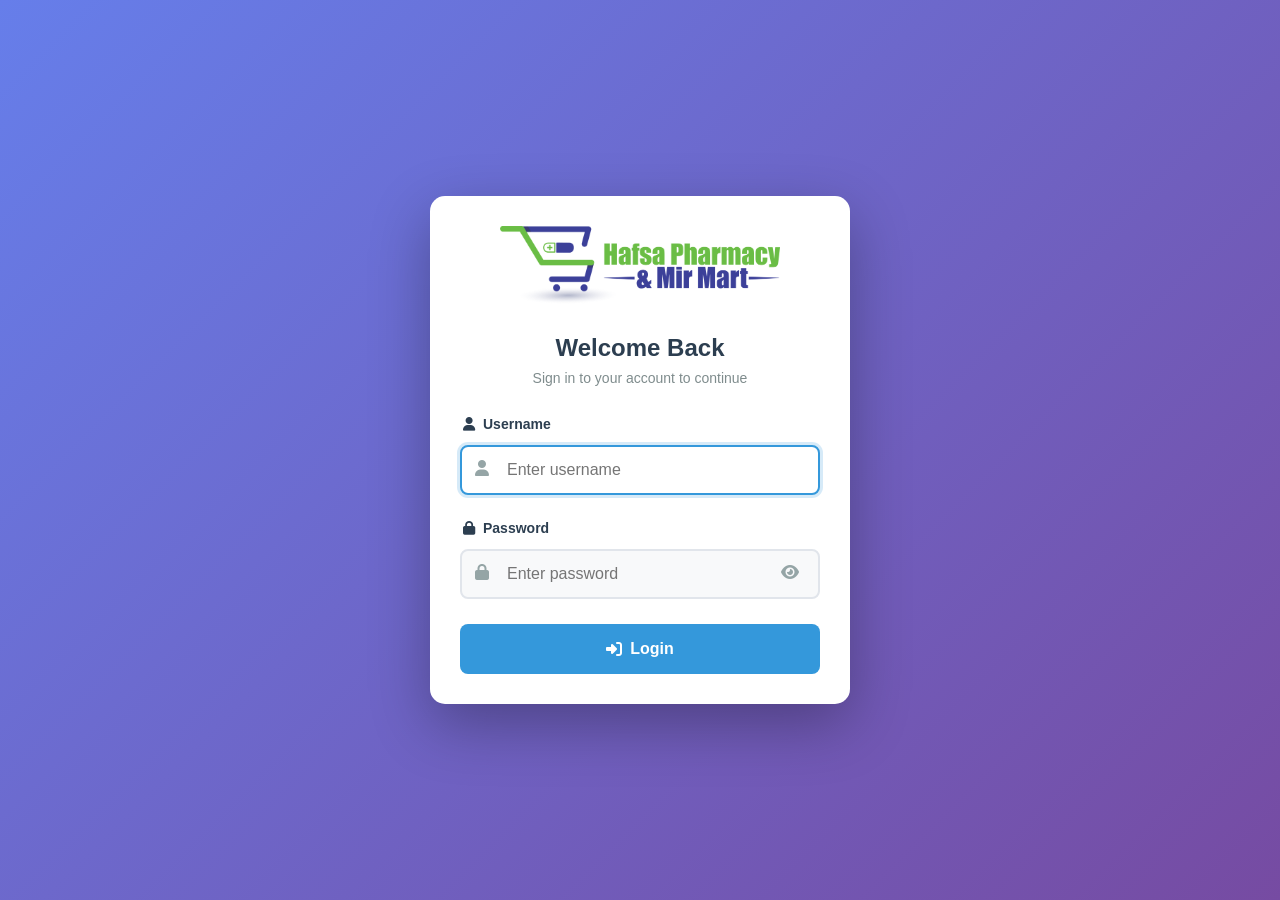
<file: index.html>
<!DOCTYPE html>
<html lang="en">

<head>
    <meta charset="UTF-8">
    <meta name="viewport" content="width=device-width, initial-scale=1.0">
    <title>Login - Hafsa Pharmacy & Mir Mart POS</title>
    <link rel="stylesheet" href="style.css">
    <link rel="stylesheet" href="https://cdnjs.cloudflare.com/ajax/libs/font-awesome/6.4.0/css/all.min.css">
    <style>
        /* Login page specific styles */
        body {
            background: linear-gradient(135deg, #667eea 0%, #764ba2 100%);
            display: flex;
            justify-content: center;
            align-items: center;
            min-height: 100vh;
            padding: 20px;
        }

        .login-container {
            background: white;
            padding: 30px;
            border-radius: 15px;
            box-shadow: 0 20px 60px rgba(0, 0, 0, 0.3);
            width: 100%;
            max-width: 420px;
            animation: fadeIn 0.5s ease;
        }

        .sidebar-brand {
            padding: 0;
            border: none;
            background: transparent;
            text-align: center;
            margin-bottom: 30px;
        }

        .sidebar-brand img {
            max-width: 280px;
            height: auto;
            filter: none;
            border: none;
        }

        .login-header {
            text-align: center;
            margin-bottom: 30px;
        }

        .login-header h2 {
            color: #2c3e50;
            font-size: 24px;
            margin-bottom: 8px;
        }

        .login-header p {
            color: #7f8c8d;
            font-size: 14px;
        }

        .form-group {
            margin-bottom: 25px;
        }

        .form-group label {
            display: flex;
            align-items: center;
            gap: 8px;
            margin-bottom: 8px;
            color: #2c3e50;
            font-weight: 600;
            font-size: 14px;
        }

        .input-with-icon {
            position: relative;
        }

        .input-icon {
            position: absolute;
            left: 15px;
            top: 50%;
            transform: translateY(-50%);
            color: #95a5a6;
            font-size: 16px;
        }

        .input-with-icon input {
            padding-left: 45px;
        }

        .password-toggle {
            position: absolute;
            right: 15px;
            top: 50%;
            transform: translateY(-50%);
            background: none;
            border: none;
            color: #95a5a6;
            cursor: pointer;
            font-size: 16px;
            padding: 0;
        }

        /* login-footer removed for security; footer styles cleaned up */

        /* Button loader styles */
        .btn-login {
            width: 100%;
            padding: 14px;
            font-size: 16px;
            font-weight: 600;
            position: relative;
            min-height: 50px;
        }

        .btn-login .btn-text {
            transition: opacity 0.3s;
        }

        .btn-login .btn-loader {
            display: none;
            position: absolute;
            left: 50%;
            top: 50%;
            transform: translate(-50%, -50%);
        }

        .btn-login.loading .btn-text {
            opacity: 0;
        }

        .btn-login.loading .btn-loader {
            display: block;
        }

        .btn-loader {
            width: 24px;
            height: 24px;
            border: 3px solid rgba(255, 255, 255, 0.3);
            border-top: 3px solid white;
            border-radius: 50%;
            animation: spin 1s linear infinite;
        }

        @keyframes fadeIn {
            from {
                opacity: 0;
                transform: translateY(20px);
            }

            to {
                opacity: 1;
                transform: translateY(0);
            }
        }

        @keyframes spin {
            0% {
                transform: translate(-50%, -50%) rotate(0deg);
            }

            100% {
                transform: translate(-50%, -50%) rotate(360deg);
            }
        }

        /* Mobile responsive */
        @media (max-width: 480px) {
            .login-container {
                padding: 25px;
                margin: 10px;
            }

            .sidebar-brand img {
                max-width: 220px;
            }

            .login-header h2 {
                font-size: 20px;
            }
        }
    </style>
</head>

<body>
    <div class="login-container">
        <div class="sidebar-brand">
            <img src="images/logo.png" alt="Hafsa Pharmacy & Mir Mart">
        </div>

        <div class="login-header">
            <h2>Welcome Back</h2>
            <p>Sign in to your account to continue</p>
        </div>

        <div id="message" class="alert" style="display: none;"></div>

        <form id="loginForm">
            <div class="form-group">
                <label for="username"><i class="fas fa-user"></i> Username</label>
                <div class="input-with-icon">
                    <i class="fas fa-user input-icon"></i>
                    <input type="text" id="username" class="form-control" required placeholder="Enter username">
                </div>
            </div>

            <div class="form-group">
                <label for="password"><i class="fas fa-lock"></i> Password</label>
                <div class="input-with-icon">
                    <i class="fas fa-lock input-icon"></i>
                    <input type="password" id="password" class="form-control" required placeholder="Enter password">
                    <button type="button" class="password-toggle" id="passwordToggle">
                        <i class="fas fa-eye"></i>
                    </button>
                </div>
            </div>

            <button type="submit" class="btn btn-primary btn-login" id="loginButton">
                <span class="btn-text">
                    <i class="fas fa-sign-in-alt"></i> Login
                </span>
                <div class="btn-loader"></div>
            </button>
        </form>

        <!-- Footer removed for security; no public credentials displayed -->
    </div>

    <script src="auth.js"></script>
    <script>
        // Toggle password visibility
        document.getElementById('passwordToggle').addEventListener('click', function () {
            const passwordInput = document.getElementById('password');
            const icon = this.querySelector('i');

            if (passwordInput.type === 'password') {
                passwordInput.type = 'text';
                icon.className = 'fas fa-eye-slash';
            } else {
                passwordInput.type = 'password';
                icon.className = 'fas fa-eye';
            }
        });

        // Form submission with loader
        document.getElementById('loginForm').addEventListener('submit', async function (e) {
            e.preventDefault();

            const username = document.getElementById('username').value.trim();
            const password = document.getElementById('password').value.trim();
            const loginButton = document.getElementById('loginButton');
            const messageDiv = document.getElementById('message');

            // Validate inputs
            if (!username || !password) {
                showMessage('Please enter both username and password', 'error');
                return;
            }

            // Show loading state
            loginButton.classList.add('loading');
            loginButton.disabled = true;
            messageDiv.style.display = 'none';

            try {
                // Simulate network delay for better UX
                await new Promise(resolve => setTimeout(resolve, 500));

                const result = await login(username, password);

                if (result.success) {
                    // Login successful - show success message briefly
                    showMessage('Login successful! Redirecting...', 'success');

                    // Wait a moment to show success message
                    await new Promise(resolve => setTimeout(resolve, 1000));

                    // Check user role and redirect accordingly
                    const user = JSON.parse(localStorage.getItem('pos_user'));
                    if (user) {
                        switch (user.role) {
                            case 'owner':
                            case 'inventory':
                            case 'reception':
                                window.location.href = 'add-items.html';
                                break;
                            case 'customer':
                                window.location.href = 'price-view.html';
                                break;
                            default:
                                window.location.href = 'add-items.html';
                        }
                    }
                } else {
                    // Login failed
                    showMessage(result.error || 'Invalid username or password', 'error');
                    loginButton.classList.remove('loading');
                    loginButton.disabled = false;

                    // Shake animation for error
                    loginButton.style.animation = 'shake 0.5s ease-in-out';
                    setTimeout(() => {
                        loginButton.style.animation = '';
                    }, 500);
                }
            } catch (error) {
                console.error('Login error:', error);
                showMessage('Network error. Please try again.', 'error');
                loginButton.classList.remove('loading');
                loginButton.disabled = false;
            }
        });

        function showMessage(message, type) {
            const messageDiv = document.getElementById('message');
            messageDiv.innerHTML = `<i class="fas fa-${type === 'error' ? 'exclamation-circle' : 'check-circle'}"></i> ${message}`;
            messageDiv.className = `alert alert-${type === 'error' ? 'danger' : 'success'}`;
            messageDiv.style.display = 'flex';

            // Auto-hide success messages after 3 seconds
            if (type === 'success') {
                setTimeout(() => {
                    messageDiv.style.display = 'none';
                }, 3000);
            }
        }

        // Add shake animation
        const style = document.createElement('style');
        style.textContent = `
            @keyframes shake {
                0%, 100% { transform: translateX(0); }
                10%, 30%, 50%, 70%, 90% { transform: translateX(-5px); }
                20%, 40%, 60%, 80% { transform: translateX(5px); }
            }
        `;
        document.head.appendChild(style);

        // Auto-focus on username input
        document.getElementById('username').focus();

        // Enter key to submit
        document.addEventListener('keydown', function (e) {
            if (e.key === 'Enter' && !document.getElementById('loginButton').disabled) {
                document.getElementById('loginForm').dispatchEvent(new Event('submit'));
            }
        });
    </script>
</body>

</html>
</file>
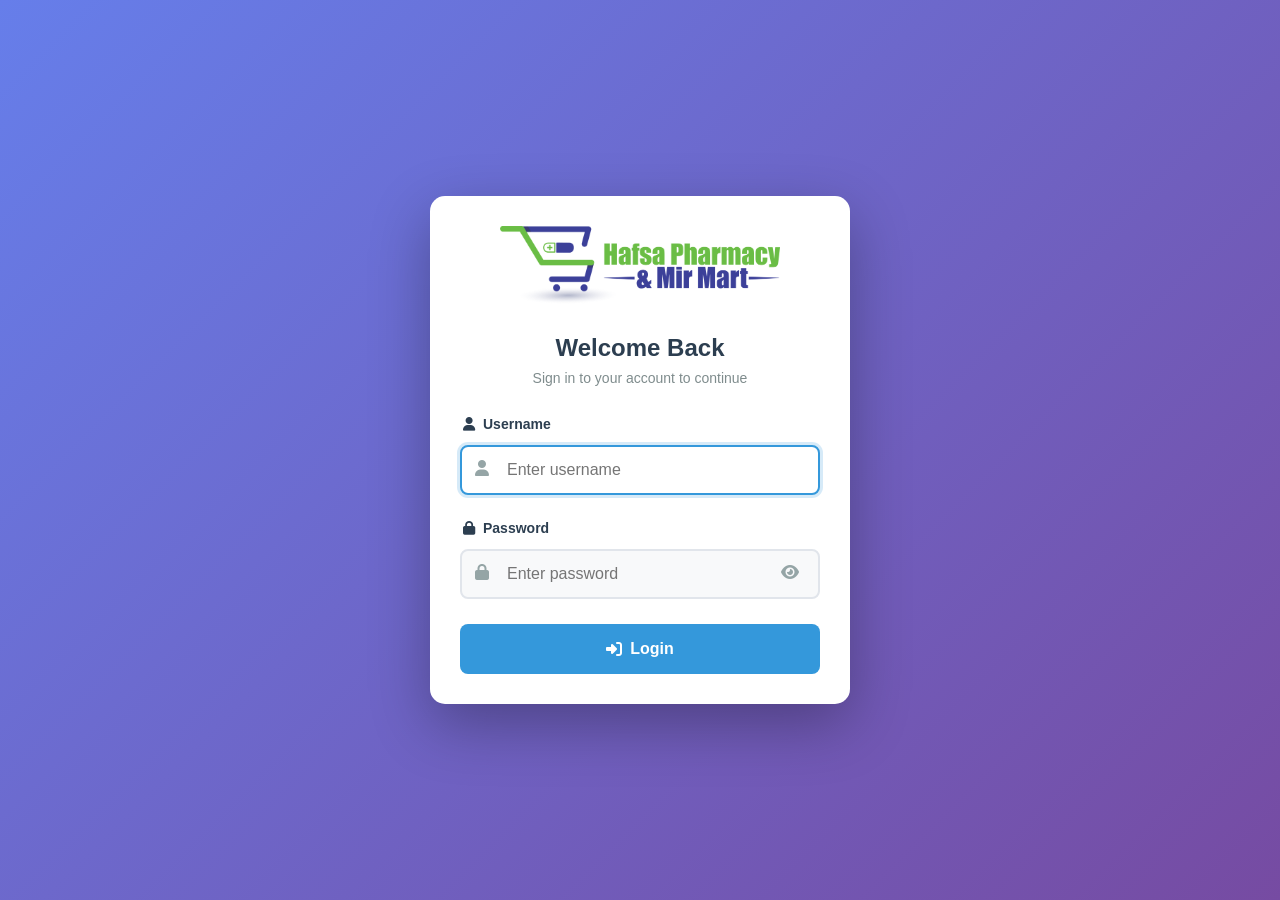
<file: owner.html>
<!DOCTYPE html>
<html lang="en">

<head>
    <meta charset="UTF-8">
    <meta name="viewport" content="width=device-width, initial-scale=1.0">
    <title>Owner Dashboard - Hafsa Pharmacy & Mir Mart</title>
    <link rel="stylesheet" href="style.css">
    <link rel="stylesheet" href="https://cdnjs.cloudflare.com/ajax/libs/font-awesome/6.4.0/css/all.min.css">
    <link rel="stylesheet" href="https://cdnjs.cloudflare.com/ajax/libs/font-awesome/6.4.0/css/all.min.css">
</head>

<body>
    <div class="app-container">
        <!-- Sidebar -->
        <div class="sidebar">
            <div class="sidebar-brand">
                <img src="images/logo.png" alt="Hafsa Pharmacy & Mir Mart">
            </div>

            <ul class="sidebar-menu">
                <li><a href="owner.html" class="active"><i class="fas fa-tachometer-alt"></i> <span>Dashboard</span></a>
                </li>
                <li><a href="reception.html"><i class="fas fa-cash-register"></i> <span>POS Sale</span></a></li>
                <li><a href="add-items.html"><i class="fas fa-box"></i> <span>Inventory</span></a></li>
                <li><a href="price-view.html"><i class="fas fa-tags"></i> <span>Price View</span></a></li>
                <li><a href="#" id="logoutBtn"><i class="fas fa-sign-out-alt"></i> <span>Logout</span></a></li>
            </ul>
        </div>

        <!-- Main Content -->
        <div class="main-content">
            <div class="header">
                <h1><i class="fas fa-tachometer-alt"></i> Owner Dashboard</h1>
                <div id="userInfo" class="user-info"></div>
            </div>

            <!-- Stats Cards -->
            <div class="stats-container">
                <div class="stat-card">
                    <div class="stat-icon" style="background: #3498db;">
                        <i class="fas fa-box"></i>
                    </div>
                    <div class="stat-info">
                        <h3 id="totalProducts">0</h3>
                        <p>Total Products</p>
                    </div>
                </div>

                <div class="stat-card">
                    <div class="stat-icon" style="background: #27ae60;">
                        <i class="fas fa-chart-line"></i>
                    </div>
                    <div class="stat-info">
                        <h3 id="totalSales">0</h3>
                        <p>Today's Sales</p>
                    </div>
                </div>

                <div class="stat-card">
                    <div class="stat-icon" style="background: #e74c3c;">
                        <i class="fas fa-exclamation-triangle"></i>
                    </div>
                    <div class="stat-info">
                        <h3 id="lowStock">0</h3>
                        <p>Low Stock Items</p>
                    </div>
                </div>

                <div class="stat-card">
                    <div class="stat-icon" style="background: #f39c12;">
                        <i class="fas fa-users"></i>
                    </div>
                    <div class="stat-info">
                        <h3 id="totalUsers">0</h3>
                        <p>Total Users</p>
                    </div>
                </div>
            </div>

            <!-- Recent Sales -->
            <div class="card">
                <div class="card-header">
                    <h2><i class="fas fa-history"></i> Recent Sales</h2>
                    <button class="btn btn-primary" onclick="refreshSales()">
                        <i class="fas fa-sync"></i> Refresh
                    </button>
                </div>
                <div class="table-container" style="max-height:320px; overflow-y:auto;">
                    <table class="table" id="salesTable">
                        <thead>
                            <tr>
                                <th>Sale ID</th>
                                <th>Product</th>
                                <th>Quantity</th>
                                <th>Total Price</th>
                                <th>Sold By</th>
                                <th>Date & Time</th>
                            </tr>
                        </thead>
                        <tbody>
                            <!-- Sales data will be loaded here -->
                        </tbody>
                    </table>
                </div>
            </div>

            <!-- Recent Products -->
            <div class="card">
                <div class="card-header">
                    <h2><i class="fas fa-boxes"></i> Recent Products</h2>
                    <button class="btn btn-primary" onclick="refreshProducts()">
                        <i class="fas fa-sync"></i> Refresh
                    </button>
                </div>
                <div class="table-container" style="max-height:320px; overflow-y:auto;">
                    <table class="table" id="productsTable">
                        <thead>
                            <tr>
                                <th>Product ID</th>
                                <th>Name</th>
                                <th>Category</th>
                                <th>Purchase Price</th>
                                <th>Sale Price</th>
                                <th>Quantity</th>
                            </tr>
                        </thead>
                        <tbody>
                            <!-- Products data will be loaded here -->
                        </tbody>
                    </table>
                </div>
            </div>

            <!-- Activity Logs -->
            <div class="card">
                <div class="card-header">
                    <h2><i class="fas fa-clipboard-list"></i> Activity Logs</h2>
                    <button class="btn btn-primary" onclick="refreshLogs()">
                        <i class="fas fa-sync"></i> Refresh
                    </button>
                </div>
                <div class="table-container" style="max-height:320px; overflow-y:auto;">
                    <table class="table" id="logsTable">
                        <thead>
                            <tr>
                                <th>Log ID</th>
                                <th>User</th>
                                <th>Action</th>
                                <th>Timestamp</th>
                            </tr>
                        </thead>
                        <tbody>
                            <!-- Logs data will be loaded here -->
                        </tbody>
                    </table>
                </div>
            </div>
        </div>
    </div>

    <script src="auth.js"></script>
    <script src="google-sheet-api.js"></script>
    <script src="products.js"></script>
    <script>
        // Check access
        if (!checkPageAccess('owner')) {
            window.location.href = 'index.html';
        }

        document.getElementById('logoutBtn').addEventListener('click', function (e) {
            e.preventDefault();
            logout();
        });

        async function loadDashboardData() {
            try {
                // Load products
                const products = await getProducts();
                document.getElementById('totalProducts').textContent = products.length;

                // Count low stock items (quantity < 10)
                const lowStockCount = products.filter(p => (parseInt(p.quantity) || 0) < 10).length;
                document.getElementById('lowStock').textContent = lowStockCount;

                // Load sales (use V2 which provides separate date/time fields)
                const sales = await getSalesV2();
                const today = new Date();
                const todayISO = today.toISOString().split('T')[0];
                const todayLocale = today.toLocaleDateString('en-GB');

                const todaySales = sales.filter(sale => {
                    // Support multiple possible date fields returned by API
                    if (sale.date) {
                        const sd = String(sale.date).trim();
                        return sd === todayISO || sd === todayLocale;
                    }
                    if (sale.date_time) {
                        const sd = String(sale.date_time).trim();
                        return sd.startsWith(todayISO) || sd.startsWith(todayLocale);
                    }
                    // fallback: check datetime-like fields
                    if (sale.date_time_string) {
                        const sd = String(sale.date_time_string).trim();
                        return sd.startsWith(todayISO) || sd.startsWith(todayLocale);
                    }
                    return false;
                });

                const todayTotal = todaySales.reduce((sum, sale) => {
                    const amount = parseFloat(sale.total_amount || sale.total_price || sale.total || sale.totalAmount || 0) || 0;
                    return sum + amount;
                }, 0);

                document.getElementById('totalSales').textContent = 'Rs. ' + todayTotal.toFixed(2);

                // Load users
                const users = await getUsers();
                document.getElementById('totalUsers').textContent = users.length;

                // Populate sales table with today's sales only (all, container is scrollable)
                const salesTable = document.getElementById('salesTable').querySelector('tbody');
                salesTable.innerHTML = '';
                if (todaySales.length === 0) {
                    salesTable.innerHTML = `<tr><td colspan="6" style="text-align:center; color:#666; padding:12px">No sales for today</td></tr>`;
                } else {
                    // Show most recent first
                    todaySales.slice().reverse().forEach(sale => {
                        const row = salesTable.insertRow();
                        row.innerHTML = `
                            <td>${sale.sale_id || sale.order_number || 'N/A'}</td>
                            <td>${sale.product_name || sale.customer_name || 'N/A'}</td>
                            <td>${sale.quantity_sold || sale.total_items || '0'}</td>
                            <td>Rs. ${(parseFloat(sale.total_price || sale.total_amount) || 0).toFixed(2)}</td>
                            <td>${sale.sold_by || sale.sold_by || 'N/A'}</td>
                            <td>${sale.date_time ? new Date(sale.date_time).toLocaleString() : (sale.time ? sale.time : 'N/A')}</td>
                        `;
                    });
                }

                // Populate products table (show all, most recent first; container will scroll after 10)
                const productsTable = document.getElementById('productsTable').querySelector('tbody');
                productsTable.innerHTML = '';
                if (!products || products.length === 0) {
                    productsTable.innerHTML = `<tr><td colspan="6" style="text-align:center; color:#666; padding:12px">No products found</td></tr>`;
                } else {
                    products.slice().reverse().forEach(product => {
                        const row = productsTable.insertRow();
                        row.innerHTML = `
                            <td>${product.product_id || 'N/A'}</td>
                            <td>${product.product_name || 'N/A'}</td>
                            <td>${product.category || 'N/A'}</td>
                            <td>Rs. ${(parseFloat(product.purchase_price) || 0).toFixed(2)}</td>
                            <td>Rs. ${(parseFloat(product.sale_price) || 0).toFixed(2)}</td>
                            <td>${product.quantity || '0'}</td>
                        `;
                    });
                }

                // Populate logs table with today's logs only (container scrolls)
                const logs = await getLogs();
                const logsTable = document.getElementById('logsTable').querySelector('tbody');
                logsTable.innerHTML = '';
                const todayLogs = (logs || []).filter(log => {
                    if (!log) return false;
                    const ts = log.timestamp || log.time || log.date_time || log.date;
                    if (!ts) return false;
                    const s = String(ts).trim();
                    return s.startsWith(todayISO) || s.startsWith(todayLocale);
                });

                if (todayLogs.length === 0) {
                    logsTable.innerHTML = `<tr><td colspan="4" style="text-align:center; color:#666; padding:12px">No activity logs for today</td></tr>`;
                } else {
                    todayLogs.slice().reverse().forEach(log => {
                        const row = logsTable.insertRow();
                        row.innerHTML = `
                            <td>${log.log_id || 'N/A'}</td>
                            <td>${log.user || 'N/A'}</td>
                            <td>${log.action || 'N/A'}</td>
                            <td>${log.timestamp ? new Date(log.timestamp).toLocaleString() : (log.time ? log.time : 'N/A')}</td>
                        `;
                    });
                }

            } catch (error) {
                console.error('Error loading dashboard data:', error);
                alert('Error loading dashboard data. Please check console.');
            }
        }

        function refreshSales() {
            loadDashboardData();
        }

        function refreshProducts() {
            loadDashboardData();
        }

        function refreshLogs() {
            loadDashboardData();
        }

        // Initialize dashboard
        document.addEventListener('DOMContentLoaded', function () {
            loadDashboardData();
        });
    </script>
</body>

</html>
</file>
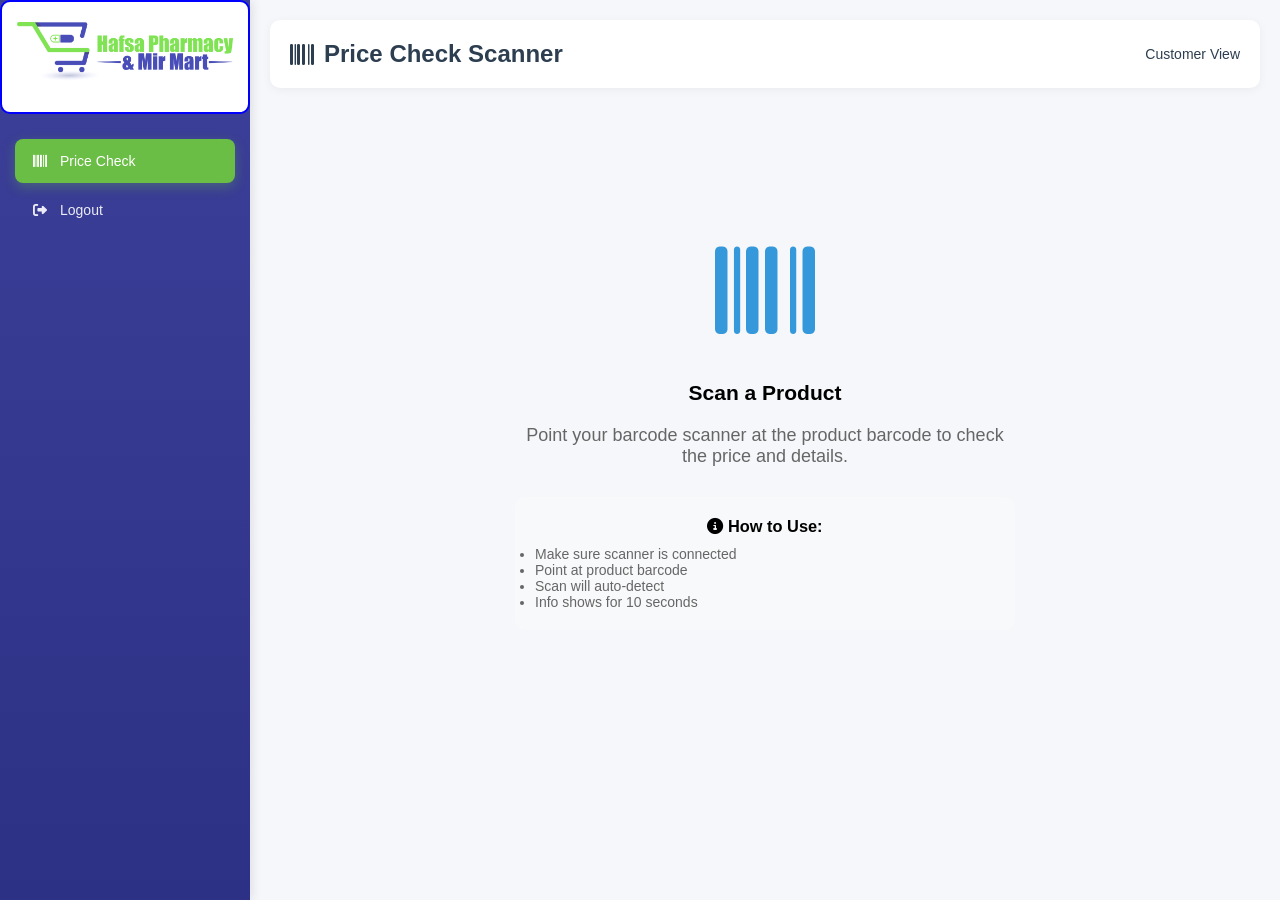
<file: price-view.html>
<!DOCTYPE html>
<html lang="en">

<head>
    <meta charset="UTF-8">
    <meta name="viewport" content="width=device-width, initial-scale=1.0">
    <title>Price Check Scanner - Customer</title>
    <link rel="stylesheet" href="style.css">
    <link rel="stylesheet" href="https://cdnjs.cloudflare.com/ajax/libs/font-awesome/6.4.0/css/all.min.css">
    <style>
        /* Custom styles for scanner interface */
        .scan-screen {
            display: flex;
            flex-direction: column;
            align-items: center;
            justify-content: center;
            min-height: 70vh;
            text-align: center;
            padding: 40px 20px;
        }

        .scan-icon {
            font-size: 100px;
            color: #3498db;
            margin-bottom: 30px;
            animation: pulse 2s infinite;
        }

        .product-screen {
            display: flex;
            flex-direction: column;
            align-items: center;
            justify-content: center;
            min-height: 70vh;
            text-align: center;
            padding: 40px 20px;
            animation: fadeIn 0.5s ease-in;
        }

        .product-card {
            background: white;
            border-radius: 15px;
            box-shadow: 0 10px 30px rgba(0, 0, 0, 0.2);
            padding: 30px;
            max-width: 500px;
            width: 100%;
            margin: 0 auto;
        }

        .product-name {
            font-size: 28px;
            font-weight: bold;
            color: #2c3e50;
            margin-bottom: 15px;
            word-wrap: break-word;
        }

        .product-price {
            font-size: 48px;
            font-weight: bold;
            color: #27ae60;
            margin: 20px 0;
        }

        .product-details {
            display: grid;
            grid-template-columns: 1fr 1fr;
            gap: 15px;
            margin-top: 25px;
        }

        .detail-item {
            text-align: left;
            padding: 12px;
            background: #f8f9fa;
            border-radius: 8px;
        }

        .detail-label {
            font-size: 12px;
            color: #666;
            text-transform: uppercase;
            margin-bottom: 5px;
        }

        .detail-value {
            font-size: 16px;
            font-weight: 600;
            color: #2c3e50;
        }

        .countdown {
            margin-top: 30px;
            font-size: 16px;
            color: #666;
        }

        .countdown-number {
            display: inline-block;
            width: 40px;
            height: 40px;
            line-height: 40px;
            background: #3498db;
            color: white;
            border-radius: 50%;
            font-weight: bold;
            margin: 0 5px;
            animation: bounce 1s infinite;
        }

        .scan-input {
            opacity: 0;
            position: absolute;
            top: -1000px;
            left: -1000px;
        }

        /* Mobile Menu Toggle Button */
        .menu-toggle {
            display: none;
            position: fixed;
            top: 15px;
            left: 15px;
            z-index: 1001;
            background: #2c3e50;
            color: white;
            border: none;
            border-radius: 5px;
            width: 50px;
            height: 50px;
            font-size: 24px;
            cursor: pointer;
            box-shadow: 0 4px 8px rgba(0, 0, 0, 0.2);
            transition: all 0.3s ease;
        }

        .menu-toggle:hover {
            background: #34495e;
            transform: scale(1.05);
        }

        .menu-toggle.active {
            left: 220px;
            background: #e74c3c;
        }

        /* Logout Modal Styles */
        .modal-overlay {
            display: none;
            position: fixed;
            top: 0;
            left: 0;
            right: 0;
            bottom: 0;
            background: rgba(0, 0, 0, 0.5);
            z-index: 10000;
            justify-content: center;
            align-items: center;
        }

        .modal-content {
            background: white;
            border-radius: 10px;
            padding: 30px;
            max-width: 400px;
            width: 90%;
            box-shadow: 0 10px 30px rgba(0, 0, 0, 0.3);
            animation: modalFadeIn 0.3s ease-out;
        }

        .modal-title {
            font-size: 24px;
            color: #2c3e50;
            margin-bottom: 15px;
            text-align: center;
        }

        .modal-message {
            font-size: 18px;
            color: #666;
            text-align: center;
            margin-bottom: 25px;
            line-height: 1.5;
        }

        .modal-buttons {
            display: flex;
            justify-content: center;
            gap: 15px;
            margin-top: 20px;
        }

        .modal-btn {
            padding: 12px 30px;
            border: none;
            border-radius: 8px;
            font-size: 16px;
            font-weight: 600;
            cursor: pointer;
            transition: all 0.3s ease;
        }

        .modal-btn-cancel {
            background: #f8f9fa;
            color: #666;
            border: 1px solid #ddd;
        }

        .modal-btn-cancel:hover {
            background: #e9ecef;
        }

        .modal-btn-logout {
            background: #e74c3c;
            color: white;
        }

        .modal-btn-logout:hover {
            background: #c0392b;
            transform: translateY(-2px);
            box-shadow: 0 4px 8px rgba(231, 76, 60, 0.3);
        }

        .modal-icon {
            text-align: center;
            font-size: 50px;
            color: #e74c3c;
            margin-bottom: 20px;
        }

        .error-message {
            position: fixed;
            top: 20px;
            left: 50%;
            transform: translateX(-50%);
            background: #e74c3c;
            color: white;
            padding: 15px 30px;
            border-radius: 5px;
            z-index: 1000;
            box-shadow: 0 4px 8px rgba(0, 0, 0, 0.2);
        }

        .loader-overlay {
            position: fixed;
            top: 0;
            left: 0;
            right: 0;
            bottom: 0;
            background: rgba(255, 255, 255, 0.8);
            display: flex;
            justify-content: center;
            align-items: center;
            z-index: 9999;
        }

        .loader {
            border: 5px solid #f3f3f3;
            border-top: 5px solid #3498db;
            border-radius: 50%;
            width: 50px;
            height: 50px;
            animation: spin 1s linear infinite;
        }

        /* Animations */
        @keyframes pulse {
            0% {
                transform: scale(1);
            }

            50% {
                transform: scale(1.1);
            }

            100% {
                transform: scale(1);
            }
        }

        @keyframes fadeIn {
            from {
                opacity: 0;
                transform: translateY(20px);
            }

            to {
                opacity: 1;
                transform: translateY(0);
            }
        }

        @keyframes bounce {

            0%,
            100% {
                transform: translateY(0);
            }

            50% {
                transform: translateY(-10px);
            }
        }

        @keyframes spin {
            0% {
                transform: rotate(0deg);
            }

            100% {
                transform: rotate(360deg);
            }
        }

        @keyframes modalFadeIn {
            from {
                opacity: 0;
                transform: scale(0.8) translateY(-20px);
            }

            to {
                opacity: 1;
                transform: scale(1) translateY(0);
            }
        }

        @keyframes slideIn {
            from {
                transform: translateX(-100%);
            }

            to {
                transform: translateX(0);
            }
        }

        @keyframes slideOut {
            from {
                transform: translateX(0);
            }

            to {
                transform: translateX(-100%);
            }
        }

        /* Responsive Styles */
        @media (max-width: 1024px) {
            .sidebar {
                width: 220px;
                transform: translateX(-100%);
                transition: transform 0.3s ease;
                z-index: 1000;
                position: fixed;
                height: 100vh;
                box-shadow: 3px 0 15px rgba(0, 0, 0, 0.2);
            }

            .sidebar.show {
                transform: translateX(0);
            }

            .main-content {
                margin-left: 0;
                width: 100%;
            }

            .menu-toggle {
                display: flex;
                justify-content: center;
                align-items: center;
            }

            /* Keep main content clear of the fixed menu button on small screens */
            .main-content {
                padding-top: 70px;
            }

            /* Anchor sidebar to top-left and ensure proper stacking */
            .sidebar {
                top: 0;
                left: 0;
                z-index: 1002;
            }

            /* Ensure overlay sits below the menu button but above content */
            .sidebar-overlay {
                z-index: 1001;
            }

            .menu-toggle {
                z-index: 1003;
            }

            /* Overlay when sidebar is open */
            .sidebar-overlay {
                display: none;
                position: fixed;
                top: 0;
                left: 0;
                right: 0;
                bottom: 0;
                background: rgba(0, 0, 0, 0.5);
                z-index: 999;
            }

            .sidebar-overlay.show {
                display: block;
            }
        }

        @media (max-width: 768px) {
            .scan-icon {
                font-size: 80px;
            }

            .product-name {
                font-size: 24px;
            }

            .product-price {
                font-size: 36px;
            }

            .product-details {
                grid-template-columns: 1fr;
            }

            .modal-content {
                padding: 20px;
                width: 95%;
            }

            .modal-buttons {
                flex-direction: column;
                gap: 10px;
            }

            .modal-btn {
                width: 100%;
                padding: 15px;
            }

            .header h1 {
                font-size: 20px;
                margin-left: 60px;
            }

            .user-info {
                font-size: 14px;
            }
        }

        @media (max-width: 480px) {
            .scan-icon {
                font-size: 60px;
            }

            h2 {
                font-size: 22px;
            }

            .product-name {
                font-size: 20px;
            }

            .product-price {
                font-size: 28px;
            }

            .menu-toggle {
                width: 45px;
                height: 45px;
                font-size: 20px;
                top: 10px;
                left: 10px;
            }

            .menu-toggle.active {
                left: 190px;
            }

            .header h1 {
                font-size: 18px;
                margin-left: 50px;
            }

            .user-info {
                display: none;
            }
        }
    </style>
</head>

<body>
    <!-- Mobile Menu Toggle Button -->
    <button class="menu-toggle" id="menuToggle">
        <i class="fas fa-bars"></i>
    </button>

    <!-- Sidebar Overlay for Mobile -->
    <div class="sidebar-overlay" id="sidebarOverlay"></div>

    <!-- Hidden barcode input -->
    <input type="text" id="barcodeInput" class="scan-input" autocomplete="off" autofocus>

    <!-- Sidebar -->
    <div class="sidebar" id="sidebar">
        <div class="sidebar-brand">
            <img src="images/logo.png" alt="Hafsa Pharmacy & Mir Mart">
        </div>

        <ul class="sidebar-menu">
            <li><a href="#" id="priceCheckBtn" class="active"><i class="fas fa-barcode"></i> <span>Price
                        Check</span></a></li>
            <li><a href="#" id="logoutBtn"><i class="fas fa-sign-out-alt"></i> <span>Logout</span></a></li>
        </ul>
    </div>

    <!-- Main Content -->
    <div class="main-content">
        <div class="header">
            <h1><i class="fas fa-barcode"></i> Price Check Scanner</h1>
            <div class="user-info">
                <span>Customer View</span>
            </div>
        </div>

        <!-- Scan Screen (Default) -->
        <div id="scanScreen" class="scan-screen">
            <div class="scan-icon">
                <i class="fas fa-barcode"></i>
            </div>
            <h2>Scan a Product</h2>
            <p style="color: #666; font-size: 18px; max-width: 500px; margin: 20px auto 30px;">
                Point your barcode scanner at the product barcode to check the price and details.
            </p>
            <div style="background: #f8f9fa; padding: 20px; border-radius: 10px; max-width: 500px; width: 100%;">
                <h3><i class="fas fa-info-circle"></i> How to Use:</h3>
                <ul style="text-align: left; margin-top: 10px; color: #666;">
                    <li>Make sure scanner is connected</li>
                    <li>Point at product barcode</li>
                    <li>Scan will auto-detect</li>
                    <li>Info shows for 10 seconds</li>
                </ul>
            </div>
        </div>

        <!-- Product Info Screen (Hidden by default) -->
        <div id="productScreen" class="product-screen" style="display: none;">
            <div class="product-card">
                <!-- Product Name -->
                <div id="productDisplayName" class="product-name">Product Name</div>

                <!-- Price -->
                <div id="productDisplayPrice" class="product-price">Rs. 0.00</div>

                <!-- Details Grid -->
                <div class="product-details">
                    <div class="detail-item">
                        <div class="detail-label">Category</div>
                        <div id="productDisplayCategory" class="detail-value">-</div>
                    </div>

                    <div class="detail-item">
                        <div class="detail-label">Weight/Size</div>
                        <div id="productDisplayWeight" class="detail-value">-</div>
                    </div>

                    <div class="detail-item">
                        <div class="detail-label">Stock</div>
                        <div id="productDisplayStock" class="detail-value">-</div>
                    </div>

                    <div class="detail-item">
                        <div class="detail-label">Barcode</div>
                        <div id="productDisplayBarcode" class="detail-value" style="font-family: monospace;">-</div>
                    </div>
                </div>

                <!-- Countdown Timer -->
                <div class="countdown">
                    <p>Returning to scan screen in:</p>
                    <div>
                        <span class="countdown-number" id="countdownNum">10</span>
                        <span>seconds</span>
                    </div>
                </div>
            </div>
        </div>
    </div>

    <!-- Logout Confirmation Modal -->
    <div id="logoutModal" class="modal-overlay">
        <div class="modal-content">
            <div class="modal-icon">
                <i class="fas fa-sign-out-alt"></i>
            </div>
            <h2 class="modal-title">Confirm Logout</h2>
            <p class="modal-message">Are you sure you want to logout?</p>
            <div class="modal-buttons">
                <button id="cancelLogout" class="modal-btn modal-btn-cancel">
                    <i class="fas fa-times"></i> Cancel
                </button>
                <button id="confirmLogout" class="modal-btn modal-btn-logout">
                    <i class="fas fa-sign-out-alt"></i> Yes, Logout
                </button>
            </div>
        </div>
    </div>

    <script src="google-sheet-api.js"></script>
    <script>
        // Global variables
        let allProducts = [];
        let countdownTimer = null;
        let countdownSeconds = 10;
        let currentCountdown = 10;
        let isMobile = window.innerWidth <= 1024;

        // DOM Elements
        const barcodeInput = document.getElementById('barcodeInput');
        const scanScreen = document.getElementById('scanScreen');
        const productScreen = document.getElementById('productScreen');
        const priceCheckBtn = document.getElementById('priceCheckBtn');
        const logoutBtn = document.getElementById('logoutBtn');
        const menuToggle = document.getElementById('menuToggle');
        const sidebar = document.getElementById('sidebar');
        const sidebarOverlay = document.getElementById('sidebarOverlay');

        // Modal Elements
        const logoutModal = document.getElementById('logoutModal');
        const cancelLogoutBtn = document.getElementById('cancelLogout');
        const confirmLogoutBtn = document.getElementById('confirmLogout');

        // Product display elements
        const productNameEl = document.getElementById('productDisplayName');
        const productPriceEl = document.getElementById('productDisplayPrice');
        const productCategoryEl = document.getElementById('productDisplayCategory');
        const productWeightEl = document.getElementById('productDisplayWeight');
        const productStockEl = document.getElementById('productDisplayStock');
        const productBarcodeEl = document.getElementById('productDisplayBarcode');
        const countdownNumEl = document.getElementById('countdownNum');

        // Toggle sidebar for mobile
        function toggleSidebar() {
            sidebar.classList.toggle('show');
            sidebarOverlay.classList.toggle('show');
            menuToggle.classList.toggle('active');

            // Change icon
            const icon = menuToggle.querySelector('i');
            if (sidebar.classList.contains('show')) {
                icon.className = 'fas fa-times';
                // Prevent body scrolling when sidebar is open
                document.body.style.overflow = 'hidden';
            } else {
                icon.className = 'fas fa-bars';
                // Restore body scrolling
                document.body.style.overflow = 'auto';
            }
        }

        // Close sidebar (for mobile)
        function closeSidebar() {
            if (isMobile && sidebar.classList.contains('show')) {
                sidebar.classList.remove('show');
                sidebarOverlay.classList.remove('show');
                menuToggle.classList.remove('active');
                const icon = menuToggle.querySelector('i');
                icon.className = 'fas fa-bars';
                document.body.style.overflow = 'auto';
            }
        }

        // Check screen size on resize
        function checkScreenSize() {
            isMobile = window.innerWidth <= 1024;

            // On larger screens, ensure sidebar is visible
            if (!isMobile) {
                sidebar.classList.add('show');
                sidebarOverlay.classList.remove('show');
                menuToggle.classList.remove('active');
                document.body.style.overflow = 'auto';
            } else {
                // On mobile, hide sidebar by default
                sidebar.classList.remove('show');
                sidebarOverlay.classList.remove('show');
                menuToggle.classList.remove('active');
                const icon = menuToggle.querySelector('i');
                icon.className = 'fas fa-bars';
            }
        }

        // Load products on page load
        async function loadProducts() {
            try {
                showLoader(true);
                allProducts = await getProducts();
                console.log(`Loaded ${allProducts.length} products`);

                // Log first few products for debugging
                console.log('Sample products:', allProducts.slice(0, 3));

                // Focus on barcode input for scanning
                barcodeInput.focus();

            } catch (error) {
                console.error('Error loading products:', error);
                showError('Error loading products. Please refresh the page.');
            } finally {
                showLoader(false);
            }
        }

        // Handle barcode scanning
        barcodeInput.addEventListener('input', async function (e) {
            const barcode = e.target.value.trim();

            // Clear any special characters (like enter key)
            if (barcode.includes('\n') || barcode.includes('\r')) {
                barcodeInput.value = barcode.replace(/[\n\r]/g, '');
                return;
            }

            if (barcode.length < 3) return;

            console.log(`Scanned barcode: "${barcode}", Length: ${barcode.length}`);

            // Find product by barcode
            const product = findProductByBarcode(barcode);

            if (product) {
                console.log('Product found:', product);

                // Show product screen
                showProductScreen(product);

                // Reset input for next scan
                barcodeInput.value = '';

                // Start countdown to return to scan screen
                startCountdown();

                // Close sidebar on mobile after scanning
                closeSidebar();
            } else {
                // Product not found
                console.log('Product not found. Available barcodes:',
                    allProducts.map(p => p.barcode).filter(Boolean).slice(0, 5));

                // Show error for 2 seconds
                showError(`Product with barcode ${barcode} not found!`);

                barcodeInput.value = '';
                barcodeInput.focus();
            }
        });

        // Find product by barcode
        function findProductByBarcode(scannedBarcode) {
            // First, try exact match
            let product = allProducts.find(p => {
                if (!p.barcode) return false;

                const productBarcode = String(p.barcode).trim();
                const scanned = String(scannedBarcode).trim();

                return productBarcode === scanned;
            });

            // If not found, try removing any non-digit characters
            if (!product) {
                const cleanScanned = scannedBarcode.replace(/\D/g, '');
                const cleanScannedReverse = cleanScanned.split('').reverse().join('');

                product = allProducts.find(p => {
                    if (!p.barcode) return false;

                    const productBarcode = String(p.barcode).trim();
                    const cleanProductBarcode = productBarcode.replace(/\D/g, '');

                    return cleanProductBarcode === cleanScanned ||
                        cleanProductBarcode === cleanScannedReverse ||
                        productBarcode.includes(cleanScanned) ||
                        cleanScanned.includes(cleanProductBarcode);
                });
            }

            return product;
        }

        // Show product information
        function showProductScreen(product) {
            // Hide scan screen, show product screen
            scanScreen.style.display = 'none';
            productScreen.style.display = 'flex';

            // Fill product information
            productNameEl.textContent = product.product_name || 'Unknown Product';
            productPriceEl.textContent = `Rs. ${parseFloat(product.sale_price || 0).toFixed(2)}`;
            productCategoryEl.textContent = product.category || '-';
            productWeightEl.textContent = product.weight || '-';
            productStockEl.textContent = product.quantity || '0';
            productBarcodeEl.textContent = product.barcode || '-';

            // Color code stock status
            const quantity = parseInt(product.quantity) || 0;
            const minQty = parseInt(product.minimum_quantity) || 10;

            if (quantity === 0) {
                productStockEl.style.color = '#e74c3c';
                productStockEl.innerHTML = `${quantity} <span style="color: #e74c3c; font-size: 14px;">(Out of Stock)</span>`;
            } else if (quantity < minQty) {
                productStockEl.style.color = '#f39c12';
                productStockEl.innerHTML = `${quantity} <span style="color: #f39c12; font-size: 14px;">(Low Stock)</span>`;
            } else {
                productStockEl.style.color = '#27ae60';
                productStockEl.innerHTML = `${quantity} <span style="color: #27ae60; font-size: 14px;">(In Stock)</span>`;
            }
        }

        // Show error message temporarily
        function showError(message) {
            const errorDiv = document.createElement('div');
            errorDiv.className = 'error-message';
            errorDiv.innerHTML = `<i class="fas fa-exclamation-triangle"></i> ${message}`;

            // Remove existing error messages
            const existingErrors = document.querySelectorAll('.error-message');
            existingErrors.forEach(error => error.remove());

            document.body.appendChild(errorDiv);

            setTimeout(() => {
                if (errorDiv.parentNode) {
                    errorDiv.remove();
                }
            }, 2000);
        }

        // Start countdown to return to scan screen
        function startCountdown() {
            currentCountdown = countdownSeconds;
            countdownNumEl.textContent = currentCountdown;

            if (countdownTimer) {
                clearInterval(countdownTimer);
            }

            countdownTimer = setInterval(() => {
                currentCountdown--;
                countdownNumEl.textContent = currentCountdown;

                if (currentCountdown <= 0) {
                    clearInterval(countdownTimer);
                    returnToScanScreen();
                }
            }, 1000);
        }

        // Return to scan screen
        function returnToScanScreen() {
            // Hide product screen, show scan screen
            productScreen.style.display = 'none';
            scanScreen.style.display = 'flex';

            // Clear any existing countdown
            if (countdownTimer) {
                clearInterval(countdownTimer);
            }

            // Reset countdown
            currentCountdown = countdownSeconds;
            countdownNumEl.textContent = currentCountdown;

            // Focus back on barcode input for next scan
            barcodeInput.focus();
            barcodeInput.value = '';
        }

        // Manual return to scan screen (if user clicks)
        productScreen.addEventListener('click', function () {
            returnToScanScreen();
        });

        // Price Check button click handler
        priceCheckBtn.addEventListener('click', function (e) {
            e.preventDefault();
            returnToScanScreen();
            closeSidebar();
        });

        // Logout button click handler
        logoutBtn.addEventListener('click', function (e) {
            e.preventDefault();
            // Close sidebar first
            closeSidebar();
            // Show logout confirmation modal
            showLogoutModal();
        });

        // Show logout confirmation modal
        function showLogoutModal() {
            logoutModal.style.display = 'flex';
            // Prevent background scrolling when modal is open
            document.body.style.overflow = 'hidden';
        }

        // Hide logout confirmation modal
        function hideLogoutModal() {
            logoutModal.style.display = 'none';
            // Restore background scrolling
            document.body.style.overflow = 'auto';
            barcodeInput.focus();
        }

        // Cancel logout button click handler
        cancelLogoutBtn.addEventListener('click', function () {
            hideLogoutModal();
        });

        // Confirm logout button click handler
        confirmLogoutBtn.addEventListener('click', function () {
            // Perform logout action - redirect to login page
            window.location.href = 'index.html';
        });

        // Menu toggle click handler
        menuToggle.addEventListener('click', function () {
            toggleSidebar();
        });

        // Close sidebar when clicking overlay
        sidebarOverlay.addEventListener('click', function () {
            closeSidebar();
        });

        // Close modal when clicking outside
        logoutModal.addEventListener('click', function (e) {
            if (e.target === logoutModal) {
                hideLogoutModal();
            }
        });

        // Close sidebar when clicking a menu item (on mobile)
        document.querySelectorAll('.sidebar-menu a').forEach(item => {
            item.addEventListener('click', function () {
                if (isMobile && !this.id.includes('logout')) {
                    closeSidebar();
                }
            });
        });

        // Close modals and sidebar with Escape key
        document.addEventListener('keydown', function (e) {
            if (e.key === 'Escape') {
                if (logoutModal.style.display === 'flex') {
                    hideLogoutModal();
                } else if (sidebar.classList.contains('show')) {
                    closeSidebar();
                } else if (productScreen.style.display !== 'none') {
                    returnToScanScreen();
                }
            }

            // F1 key to focus on barcode input
            if (e.key === 'F1') {
                e.preventDefault();
                barcodeInput.focus();
            }

            // F5 to refresh products
            if (e.key === 'F5') {
                e.preventDefault();
                loadProducts();
            }
        });

        // Show loader
        function showLoader(show = true) {
            let loader = document.getElementById('globalLoader');

            if (!loader && show) {
                loader = document.createElement('div');
                loader.className = 'loader-overlay';
                loader.id = 'globalLoader';
                loader.innerHTML = '<div class="loader"></div>';
                document.body.appendChild(loader);
            } else if (loader) {
                loader.style.display = show ? 'flex' : 'none';
            }
        }

        // Initialize on page load
        document.addEventListener('DOMContentLoaded', function () {
            // Check initial screen size
            checkScreenSize();

            // Load products
            loadProducts();

            // Focus on barcode input
            barcodeInput.focus();

            // Keep focus on barcode input when clicking anywhere
            document.addEventListener('click', function (e) {
                // Don't refocus if clicking on certain elements
                if (!e.target.closest('.error-message') &&
                    !e.target.closest('.modal-overlay') &&
                    !e.target.closest('#logoutBtn') &&
                    !e.target.closest('.menu-toggle') &&
                    !e.target.closest('.sidebar')) {
                    barcodeInput.focus();
                }
            });
        });

        // Handle window resize
        window.addEventListener('resize', function () {
            checkScreenSize();
        });
    </script>
</body>

</html>
</file>
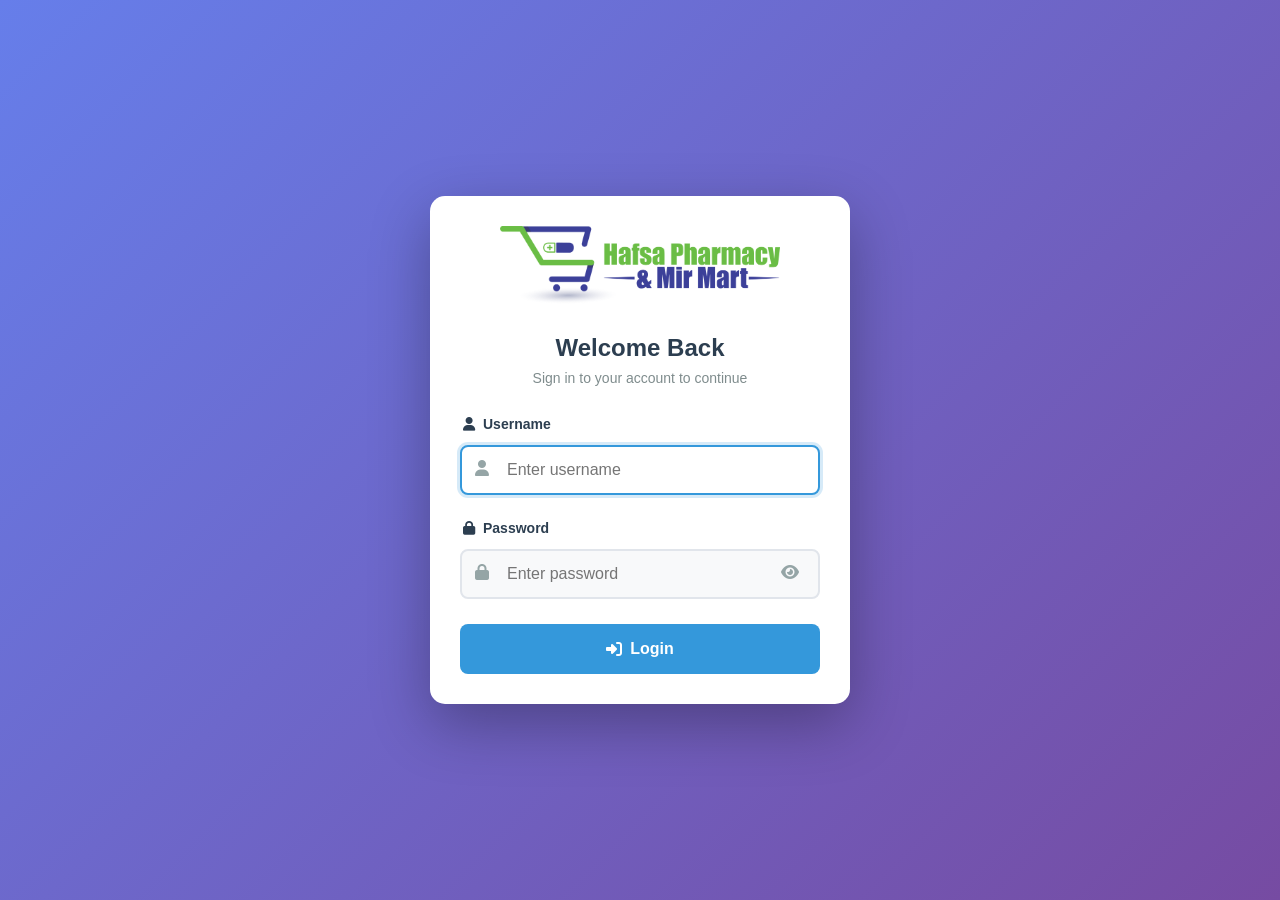
<file: reception.html>
<!DOCTYPE html>
<html lang="en">

<head>
    <meta charset="UTF-8">
    <meta name="viewport" content="width=device-width, initial-scale=1.0">
    <title>POS - Reception</title>
    <link rel="stylesheet" href="style.css">
    <link rel="stylesheet" href="https://cdnjs.cloudflare.com/ajax/libs/font-awesome/6.4.0/css/all.min.css">
    <style>
        .barcode-scanner-popup {
            position: fixed;
            top: 50%;
            left: 50%;
            transform: translate(-50%, -50%);
            background: white;
            padding: 20px;
            border-radius: 10px;
            box-shadow: 0 5px 20px rgba(0, 0, 0, 0.3);
            z-index: 2000;
            display: none;
            text-align: center;
            min-width: 300px;
            border: 3px solid #ff4757;
            animation: popupAppear 0.3s ease;
        }

        @keyframes popupAppear {
            from {
                opacity: 0;
                transform: translate(-50%, -60%);
            }

            to {
                opacity: 1;
                transform: translate(-50%, -50%);
            }
        }

        .scanner-animation {
            animation: scanAnimation 1.5s ease-in-out infinite;
        }

        @keyframes scanAnimation {
            0% {
                transform: translateY(-20px);
                opacity: 0;
            }

            50% {
                transform: translateY(0);
                opacity: 1;
            }

            100% {
                transform: translateY(20px);
                opacity: 0;
            }
        }

        /* Fix for Order Information - More Compact Layout */
        .order-info-grid {
            display: grid;
            grid-template-columns: repeat(5, 1fr);
            gap: 5px;
            background: #f8f9fa;
            padding: 8px 10px;
            border-radius: 6px;
            border: 1px solid #e9ecef;
            margin-bottom: 10px;
            align-items: center;
        }

        .info-item {
            display: flex;
            flex-direction: column;
            padding: 3px 5px;
            min-width: 0;
        }

        .info-label {
            font-size: 10px;
            color: #6c757d;
            font-weight: 600;
            margin-bottom: 2px;
            white-space: nowrap;
            overflow: hidden;
            text-overflow: ellipsis;
        }

        .info-value {
            font-size: 11px;
            color: #212529;
            font-weight: 500;
            word-break: break-word;
            line-height: 1.2;
        }

        .time-value {
            font-size: 11px;
            white-space: nowrap;
        }

        .validation-error {
            color: #dc3545;
            font-size: 11px;
            margin-top: 3px;
            display: none;
        }

        .bill-preview-content {
            max-height: 70vh;
            overflow-y: auto;
            padding: 10px;
            background: white;
            border: 1px solid #ddd;
        }

        /* ===== FIXES FOR CART DISPLAY ===== */

        #cartItems {
            min-height: 150px;
        }

        .cart-item-row {
            display: flex;
            align-items: center;
            padding: 8px 5px;
            border-bottom: 1px solid #e9ecef;
            transition: background-color 0.2s;
        }

        .cart-item-row:hover {
            background-color: #f8f9fa;
        }

        .cart-item-col {
            padding: 0 3px;
            font-size: 12px;
        }

        .cart-item-name {
            flex: 3;
            font-weight: 600;
            color: #212529;
            overflow: hidden;
            text-overflow: ellipsis;
            white-space: nowrap;
        }

        .cart-item-weight {
            flex: 2;
            color: #6c757d;
            text-align: center;
        }

        .cart-item-price {
            flex: 1;
            text-align: center;
            color: #28a745;
            font-weight: 600;
        }

        .cart-item-qty {
            flex: 1;
            text-align: center;
            background: #e9ecef;
            border-radius: 3px;
            padding: 2px 5px;
            font-weight: 600;
        }

        .cart-item-total {
            flex: 1;
            text-align: right;
            font-weight: 600;
            color: #212529;
        }

        .cart-item-actions-col {
            flex: 0 0 90px;
            display: flex;
            gap: 3px;
            justify-content: flex-end;
        }

        /* Button styles for cart actions */
        .btn-qty-compact {
            width: 22px;
            height: 22px;
            padding: 0;
            border: 1px solid #dee2e6;
            background: white;
            border-radius: 3px;
            display: flex;
            align-items: center;
            justify-content: center;
            cursor: pointer;
            font-size: 10px;
            color: #495057;
            transition: all 0.2s;
        }

        .btn-qty-compact:hover {
            background: #007bff;
            color: white;
            border-color: #007bff;
        }

        .btn-remove-compact {
            width: 22px;
            height: 22px;
            padding: 0;
            border: 1px solid #dc3545;
            background: white;
            border-radius: 3px;
            display: flex;
            align-items: center;
            justify-content: center;
            cursor: pointer;
            font-size: 10px;
            color: #dc3545;
            transition: all 0.2s;
        }

        .btn-remove-compact:hover {
            background: #dc3545;
            color: white;
        }

        /* Empty cart state */
        .empty-cart-state {
            display: flex;
            flex-direction: column;
            align-items: center;
            justify-content: center;
            padding: 40px 20px;
            color: #6c757d;
            text-align: center;
        }

        .empty-cart-state i {
            font-size: 48px;
            margin-bottom: 15px;
            color: #adb5bd;
            opacity: 0.7;
        }

        .empty-cart-state p {
            font-size: 14px;
            margin: 0;
            max-width: 300px;
        }

        /* ===== PRODUCT TABLE FIXES ===== */
        .product-table-container {
            max-height: 800px;
            /* increased to show ~20 rows */
            overflow-y: auto;
        }

        /* Allow product name to wrap into two lines and limit height */
        #productsTable {
            table-layout: fixed;
        }

        #productsTable td.product-name-cell {
            max-width: 260px;
            white-space: normal;
            word-break: break-word;
            overflow: hidden;
            display: -webkit-box;
            -webkit-line-clamp: 2;
            -webkit-box-orient: vertical;
        }

        #productsTable {
            font-size: 12px;
        }

        #productsTable th {
            position: sticky;
            top: 0;
            background: #f8f9fa;
            z-index: 10;
            font-size: 11px;
            padding: 8px 5px;
        }

        #productsTable td {
            padding: 6px 5px;
            vertical-align: middle;
        }

        .product-row {
            cursor: pointer;
            transition: background-color 0.2s;
        }

        .product-row:hover {
            background-color: #e3f2fd !important;
        }

        /* ===== MESSAGE STYLES ===== */
        .message {
            position: fixed;
            top: 20px;
            right: 20px;
            padding: 12px 20px;
            border-radius: 6px;
            color: white;
            font-weight: 500;
            z-index: 10000;
            animation: slideIn 0.3s ease;
            display: flex;
            align-items: center;
            gap: 10px;
            box-shadow: 0 4px 12px rgba(0, 0, 0, 0.15);
        }

        .message-success {
            background: #28a745;
            border-left: 4px solid #1e7e34;
        }

        .message-error {
            background: #dc3545;
            border-left: 4px solid #c82333;
        }

        .message-info {
            background: #17a2b8;
            border-left: 4px solid #138496;
        }

        @keyframes slideIn {
            from {
                transform: translateX(100%);
                opacity: 0;
            }

            to {
                transform: translateX(0);
                opacity: 1;
            }
        }

        /* ===== SCAN MODE STYLES ===== */
        .scan-container {
            text-align: center;
            padding: 30px 20px;
            background: #f8f9fa;
            border-radius: 10px;
            margin: 10px 0;
        }

        /* Mode buttons: keep in one row on wider screens */
        .mode-buttons {
            display: flex;
            gap: 10px;
            align-items: center;
            flex-wrap: nowrap;
        }

        .mode-buttons .btn {
            width: auto;
            white-space: nowrap;
        }

        @media (max-width: 480px) {
            .mode-buttons {
                flex-direction: column;
                gap: 8px;
            }

            .mode-buttons .btn {
                width: 100%;
            }
        }

        .scanner-line {
            height: 3px;
            background: linear-gradient(90deg, transparent, #007bff, transparent);
            margin: 20px auto;
            width: 80%;
            animation: scanLine 2s ease-in-out infinite;
        }

        @keyframes scanLine {
            0% {
                transform: translateY(-20px);
                opacity: 0;
            }

            50% {
                transform: translateY(0);
                opacity: 1;
            }

            100% {
                transform: translateY(20px);
                opacity: 0;
            }
        }

        .scan-text {
            font-size: 16px;
            font-weight: 600;
            color: #495057;
            margin: 15px 0;
        }

        .scan-hint {
            font-size: 12px;
            color: #6c757d;
            margin: 5px 0;
        }

        .scanner-status {
            margin-top: 15px;
            padding: 8px 15px;
            border-radius: 4px;
            font-size: 13px;
            font-weight: 500;
        }

        .scanner-status.success {
            background: #d4edda;
            color: #155724;
            border: 1px solid #c3e6cb;
        }

        .scanner-status.error {
            background: #f8d7da;
            color: #721c24;
            border: 1px solid #f5c6cb;
        }

        .scanner-status.scanning {
            background: #cce5ff;
            color: #004085;
            border: 1px solid #b8daff;
        }

        /* Payment badges for transactions */
        .payment-badge {
            padding: 3px 8px;
            border-radius: 4px;
            font-size: 11px;
            font-weight: 600;
            text-transform: uppercase;
        }

        .payment-badge.cash {
            background: #d4edda;
            color: #155724;
        }

        .payment-badge.card {
            background: #cce5ff;
            color: #004085;
        }

        .payment-badge.mobile-payment {
            background: #d1ecf1;
            color: #0c5460;
        }

        .payment-badge.credit {
            background: #f8d7da;
            color: #721c24;
        }

        /* New Layout Styles */
        .pos-layout-grid {
            display: grid;
            grid-template-columns: 1fr 1fr;
            grid-template-rows: auto auto;
            gap: 20px;
            margin-bottom: 20px;
        }

        .pos-left-column {
            grid-column: 1;
            grid-row: 1;
        }

        .pos-right-column {
            grid-column: 2;
            grid-row: 1;
        }

        .pos-full-row {
            grid-column: 1 / span 2;
            grid-row: 2;
        }

        @media (max-width: 1200px) {
            .pos-layout-grid {
                grid-template-columns: 1fr;
                grid-template-rows: auto auto auto;
            }

            .pos-left-column,
            .pos-right-column,
            .pos-full-row {
                grid-column: 1;
            }

            .pos-left-column {
                grid-row: 1;
            }

            .pos-right-column {
                grid-row: 2;
            }

            .pos-full-row {
                grid-row: 3;
            }
        }

        /* Payment Method Colors */
        .payment-method-cash {
            color: #28a745;
        }

        .payment-method-card {
            color: #007bff;
        }

        .payment-method-mobile-payment {
            color: #17a2b8;
        }

        .payment-method-credit {
            color: #dc3545;
        }

        /* Button loading state */
        .btn-loading {
            position: relative;
            color: transparent !important;
        }

        .btn-loading::after {
            content: '';
            position: absolute;
            left: 50%;
            top: 50%;
            width: 16px;
            height: 16px;
            margin: -8px 0 0 -8px;
            border: 2px solid rgba(255, 255, 255, 0.3);
            border-top-color: white;
            border-radius: 50%;
            animation: spin 1s linear infinite;
        }

        @keyframes spin {
            to {
                transform: rotate(360deg);
            }
        }

        /* Transaction Status */
        .status-completed {
            background: #d4edda;
            color: #155724;
            padding: 3px 8px;
            border-radius: 4px;
            font-size: 11px;
            font-weight: 600;
        }

        /* Loading overlay */
        .loading-overlay {
            position: fixed;
            top: 0;
            left: 0;
            right: 0;
            bottom: 0;
            background: rgba(0, 0, 0, 0.5);
            display: flex;
            justify-content: center;
            align-items: center;
            z-index: 9999;
            display: none;
        }

        .loading-spinner {
            background: white;
            padding: 30px;
            border-radius: 10px;
            text-align: center;
            box-shadow: 0 5px 20px rgba(0, 0, 0, 0.3);
        }

        .loading-spinner i {
            font-size: 40px;
            color: #007bff;
            margin-bottom: 15px;
        }

        .loading-spinner p {
            margin: 0;
            font-weight: 600;
            color: #333;
        }

        /* FIX: Remove scroll on scan mode */
        .scan-mode-active {
            overflow: hidden !important;
        }

        /* Direct print system styles */
        .direct-print-container {
            position: fixed;
            top: 0;
            left: 0;
            right: 0;
            bottom: 0;
            background: white;
            z-index: 10000;
            display: none;
            justify-content: center;
            align-items: center;
        }

        /* ===== PRODUCT EDIT FORM STYLES ===== */
        .product-edit-form {
            background: white;
            border: 1px solid #dee2e6;
            border-radius: 8px;
            padding: 20px;
            margin-bottom: 20px;
            box-shadow: 0 2px 10px rgba(0, 0, 0, 0.05);
        }

        .product-edit-header {
            display: flex;
            justify-content: space-between;
            align-items: center;
            margin-bottom: 20px;
            padding-bottom: 15px;
            border-bottom: 2px solid #3D4099;
        }

        .product-edit-header h3 {
            color: #3D4099;
            margin: 0;
            font-size: 20px;
            display: flex;
            align-items: center;
            gap: 10px;
        }

        .product-edit-form-row {
            display: flex;
            flex-wrap: wrap;
            gap: 20px;
            margin-bottom: 20px;
        }

        .product-edit-form-col {
            flex: 1;
            min-width: 220px;
        }

        .product-edit-actions {
            display: flex;
            gap: 10px;
            margin-top: 20px;
            padding-top: 20px;
            border-top: 1px solid #dee2e6;
        }

        /* Barcode edit field for reception */
        .barcode-edit-container {
            display: none;
            margin-top: 15px;
            padding: 15px;
            background: #f8f9fa;
            border-radius: 8px;
            border: 1px solid #ddd;
        }

        .barcode-edit-container.show {
            display: block;
        }

        .barcode-edit-label {
            font-weight: 600;
            margin-bottom: 8px;
            color: #2c3e50;
            display: block;
        }

        .barcode-edit-input {
            font-family: monospace;
            letter-spacing: 1px;
        }

        .duplicate-error {
            color: #e74c3c;
            font-size: 14px;
            margin-top: 5px;
            display: none;
        }

        .duplicate-error.show {
            display: block;
        }

        /* Price error */
        .price-error {
            color: #e74c3c;
            font-size: 12px;
            margin-top: 5px;
            display: none;
        }

        .price-error.show {
            display: block;
        }
    </style>
</head>

<body>
    <div class="app-container">
        <!-- Sidebar -->
        <div class="sidebar">
            <div class="sidebar-brand">
                <img src="images/logo.png" alt="Hafsa Pharmacy & Mir Mart"
                    onerror="this.src='data:image/svg+xml;utf8,<svg xmlns=\" http://www.w3.org/2000/svg\" width=\"40\"
                    height=\"40\">
                <rect width=\"40\" height=\"40\" fill=\"%23007bff\" /><text x=\"20\" y=\"25\" font-family=\"Arial\"
                    font-size=\"14\" fill=\"white\" text-anchor=\"middle\">HP</text></svg>'">
            </div>

            <ul class="sidebar-menu">
                <li><a href="reception.html" id="posLink" class="active"><i class="fas fa-cash-register"></i> <span>POS
                            Sale</span></a></li>
                <li><a href="price-view.html" id="priceLink"><i class="fas fa-tags"></i> <span>Price View</span></a>
                </li>
                <li><a href="add-items.html" id="addItemsLink"><i class="fas fa-box"></i> <span>Add Products</span></a>
                </li>
                <li><a href="#" id="logoutBtn"><i class="fas fa-sign-out-alt"></i> <span>Logout</span></a></li>
            </ul>
        </div>

        <!-- Main Content -->
        <div class="main-content">
            <div class="header">
                <h1><i class="fas fa-cash-register"></i> Point of Sale</h1>
                <div id="userInfo" class="user-info"></div>
            </div>

            <!-- NEW LAYOUT: Grid for Product Management and Current Sale side by side -->
            <div class="pos-layout-grid">
                <!-- Left Column: Product Management -->
                <div class="pos-left-column">
                    <div class="card">
                        <div class="card-header" id="productManagementHeader">
                            <h2><i class="fas fa-cube"></i> Product Management</h2>
                            <div class="mode-buttons">
                                <button class="btn btn-primary active" id="scanModeBtn">
                                    <i class="fas fa-barcode"></i> Scan Mode
                                </button>
                                <button class="btn btn-secondary" id="searchModeBtn">
                                    <i class="fas fa-search"></i> Search
                                </button>
                                <button class="btn btn-info" id="refreshBtn">
                                    <i class="fas fa-sync-alt"></i> Refresh
                                </button>
                                <button class="btn btn-warning" id="editProductBtn" style="display: none;">
                                    <i class="fas fa-edit"></i> Edit Product
                                </button>
                            </div>
                        </div>

                        <!-- Product Edit Form (Hidden by default) -->
                        <div id="productEditForm" class="product-edit-form" style="display: none;">
                            <div class="product-edit-header">
                                <h3><i class="fas fa-edit"></i> Edit Product</h3>
                                <span id="editProductIdDisplay" style="color: #28a745; font-weight: bold;"></span>
                            </div>

                            <form id="productForm">
                                <div class="product-edit-form-row">
                                    <div class="product-edit-form-col">
                                        <label for="product_name" class="required">Product Name</label>
                                        <input type="text" id="product_name" class="form-control" required
                                            placeholder="Enter product name">
                                    </div>

                                    <div class="product-edit-form-col">
                                        <label for="category" class="required">Category</label>
                                        <input type="text" id="category" list="categoryList" class="form-control"
                                            required placeholder="Type or select category">
                                        <datalist id="categoryList">
                                            <option value="Grocery">
                                            <option value="Cosmetics">
                                            <option value="Personal Care">
                                            <option value="Baby Care">
                                            <option value="Dairy Products">
                                            <option value="Bakery Items">
                                            <option value="Beverages">
                                            <option value="Snacks & Biscuits">
                                            <option value="Frozen Foods">
                                            <option value="Household Items">
                                            <option value="Cleaning & Detergents">
                                            <option value="Stationery">
                                            <option value="Kitchen Items">
                                            <option value="Plastic & Disposable Items">
                                            <option value="Pet Care">
                                            <option value="Health & Wellness">
                                            <option value="Others">
                                        </datalist>
                                    </div>
                                </div>

                                <div class="product-edit-form-row">
                                    <div class="product-edit-form-col">
                                        <label for="purchase_price" class="required">Purchase Price</label>
                                        <input type="number" id="purchase_price" class="form-control" step="0.01"
                                            required placeholder="0.00" min="0">
                                    </div>

                                    <div class="product-edit-form-col">
                                        <label for="sale_price" class="required">Sale Price</label>
                                        <input type="number" id="sale_price" class="form-control" step="0.01" required
                                            placeholder="0.00" min="0">
                                        <div class="price-error" id="salePriceError">Sale price must be greater than or
                                            equal to purchase price</div>
                                    </div>

                                    <div class="product-edit-form-col">
                                        <label for="quantity" class="required">Quantity</label>
                                        <input type="number" id="quantity" class="form-control" required placeholder="0"
                                            min="0">
                                    </div>
                                </div>

                                <!-- Barcode Edit Field -->
                                <div id="barcodeEditContainer" class="barcode-edit-container">
                                    <label class="barcode-edit-label">Edit Barcode</label>
                                    <input type="text" id="barcodeEdit" class="form-control barcode-edit-input"
                                        placeholder="Enter new barcode">
                                    <div class="duplicate-error" id="barcodeDuplicateError">This barcode is already
                                        assigned to another product!</div>
                                </div>

                                <div class="product-edit-actions">
                                    <button type="submit" class="btn btn-primary" id="submitEditBtn">
                                        <i class="fas fa-save"></i> Update Product
                                    </button>
                                    <button type="button" class="btn btn-warning" onclick="hardReset()" id="resetBtn">
                                        <i class="fas fa-redo"></i> Reset
                                    </button>
                                    <button type="button" class="btn btn-secondary" onclick="closeEditForm()"
                                        id="cancelEditBtn">
                                        <i class="fas fa-times"></i> Cancel
                                    </button>
                                    <input type="hidden" id="isEditMode" value="false">
                                    <input type="hidden" id="editProductId" value="">
                                    <input type="hidden" id="currentBarcode" value="">
                                </div>
                            </form>
                            <div id="statusMessage" style="display: none; margin-top: 15px;"></div>
                        </div>

                        <!-- Scan Animation Section -->
                        <div class="scan-animation-section" id="scanAnimationSection">
                            <div class="scan-container">
                                <div class="scanner-line"></div>
                                <div class="barcode-icon">
                                    <i class="fas fa-barcode" style="font-size: 48px; color: #007bff;"></i>
                                </div>
                                <p class="scan-text">Scan product barcode...</p>
                                <p class="scan-hint">Press F2 to focus on barcode scanner</p>
                                <div class="scanner-status" id="scannerStatus"></div>
                            </div>
                        </div>

                        <!-- Search Box -->
                        <div class="search-section" id="searchSection" style="display: none;">
                            <input type="text" id="searchProduct" class="form-control"
                                placeholder="Search by ID, Name, Category, Barcode...">
                        </div>

                        <!-- Product List Table -->
                        <div class="table-container product-table-container" id="productTableSection"
                            style="display: none;">
                            <table class="table" id="productsTable">
                                <thead>
                                    <tr>
                                        <th>ID</th>
                                        <th>Name</th>
                                        <th>Category</th>
                                        <th>Price</th>
                                        <th>Stock</th>
                                        <th>Barcode</th>
                                        <!-- Actions column removed per request -->
                                    </tr>
                                </thead>
                                <tbody id="productsTableBody">
                                    <!-- Products will be loaded here -->
                                </tbody>
                            </table>
                        </div>
                    </div>
                </div>

                <!-- Right Column: Current Sale -->
                <div class="pos-right-column">
                    <div class="card current-sale-card">
                        <div class="card-header">
                            <h2><i class="fas fa-shopping-cart"></i> Current Sale</h2>
                            <button class="btn btn-danger btn-sm" id="clearCartBtn">
                                <i class="fas fa-trash"></i> Clear Cart
                            </button>
                        </div>

                        <!-- Improved Current Sale Layout -->
                        <div class="current-sale-layout">
                            <!-- Order Information -->
                            <div class="order-info-grid">
                                <div class="info-item">
                                    <span class="info-label">Order #:</span>
                                    <span id="orderNumber" class="info-value">50000000000</span>
                                </div>
                                <div class="info-item">
                                    <span class="info-label">Cashier:</span>
                                    <span id="cashierName" class="info-value">Loading...</span>
                                </div>
                                <div class="info-item">
                                    <span class="info-label">Date:</span>
                                    <span id="currentDate" class="info-value">01/01/2024</span>
                                </div>
                                <div class="info-item">
                                    <span class="info-label">Time:</span>
                                    <span id="currentTime" class="info-value time-value">12:00:00 PM</span>
                                </div>
                                <div class="info-item">
                                    <span class="info-label">Customer:</span>
                                    <span id="customerNameDisplay" class="info-value">Walk-in Customer</span>
                                </div>
                            </div>

                            <!-- Cart Section -->
                            <div class="cart-section">
                                <div class="cart-header">
                                    <h4><i class="fas fa-shopping-basket"></i> Cart Items</h4>
                                    <span class="badge" id="cartCount">0 items</span>
                                </div>
                                <div class="cart-items-section" id="cartContainer">
                                    <div id="cartItems">
                                        <!-- Cart items will be loaded here -->
                                    </div>
                                </div>

                                <!-- Cart Summary -->
                                <div class="cart-summary-section">
                                    <div class="summary-row">
                                        <span>Subtotal:</span>
                                        <span id="cartSubtotal">Rs. 0.00</span>
                                    </div>
                                    <div class="summary-row tax-row">
                                        <span>FBR Tax:</span>
                                        <div class="tax-control">
                                            <button class="btn-tax" id="decreaseTax">-</button>
                                            <input type="number" id="taxAmount" value="1" min="0" step="1">
                                            <button class="btn-tax" id="increaseTax">+</button>
                                            <span class="tax-label">Rs.</span>
                                        </div>
                                    </div>
                                    <div class="summary-row total-row">
                                        <span>Total Amount:</span>
                                        <span id="cartTotal" class="total-amount">Rs. 0.00</span>
                                    </div>
                                </div>
                            </div>

                            <!-- Customer & Payment -->
                            <div class="customer-payment-section">
                                <div class="section-title">
                                    <h4><i class="fas fa-user-circle"></i> Customer & Payment</h4>
                                </div>

                                <div class="form-row">
                                    <div class="form-group">
                                        <label for="customerName" class="form-label">Customer Name</label>
                                        <input type="text" id="customerName" class="form-control"
                                            placeholder="Walk-in Customer" value="Walk-in Customer">
                                        <div class="validation-error" id="customerNameError"></div>
                                    </div>

                                    <div class="form-group">
                                        <label for="paymentMethod" class="form-label">Payment Method</label>
                                        <select id="paymentMethod" class="form-control">
                                            <option value="Cash">Cash</option>
                                            <option value="Card">Card</option>
                                            <option value="Mobile Payment">Mobile Payment</option>
                                            <option value="Credit">Credit</option>
                                        </select>
                                        <div class="validation-error" id="paymentMethodError"></div>
                                    </div>
                                </div>

                                <!-- Cash Payment Fields -->
                                <div id="cashPaymentFields" class="form-row" style="display: block;">
                                    <div class="form-group">
                                        <label for="amountPaid" class="form-label">Amount Paid (Rs.)</label>
                                        <input type="number" id="amountPaid" class="form-control" placeholder="0.00"
                                            step="0.01" min="0" value="">
                                        <div class="validation-error" id="amountPaidError"></div>
                                    </div>

                                    <div class="form-group">
                                        <label for="changeAmount" class="form-label">Change (Rs.)</label>
                                        <input type="text" id="changeAmount" class="form-control" readonly value="0.00">
                                    </div>
                                </div>

                                <!-- Action Buttons -->
                                <div class="action-buttons">
                                    <button class="btn btn-success btn-lg" id="completeSaleBtn">
                                        <i class="fas fa-check-circle"></i> Complete Sale & Print (Enter)
                                    </button>
                                    <button class="btn btn-secondary" id="clearCartBtn2" style="margin-top: 10px;">
                                        <i class="fas fa-trash"></i> Clear Cart
                                    </button>
                                </div>
                            </div>
                        </div>
                    </div>
                </div>

                <!-- Today's Transactions (Full Width Below) -->
                <div class="pos-full-row">
                    <div class="card">
                        <div class="card-header">
                            <h2><i class="fas fa-history"></i> Today's Transactions</h2>
                            <button class="btn btn-sm btn-info" id="refreshTransactionsBtn">
                                <i class="fas fa-sync-alt"></i> Refresh
                            </button>
                        </div>
                        <div class="table-container">
                            <table class="table" id="transactionsTable">
                                <thead>
                                    <tr>
                                        <th>Order #</th>
                                        <th>Time</th>
                                        <th>Customer</th>
                                        <th>Items</th>
                                        <th>Total</th>
                                        <th>Payment</th>
                                        <th>Status</th>
                                        <th>Action</th>
                                    </tr>
                                </thead>
                                <tbody id="transactionsTableBody">
                                    <tr>
                                        <td colspan="8" class="text-center">Loading transactions...</td>
                                    </tr>
                                </tbody>
                            </table>
                        </div>
                    </div>
                </div>
            </div>
        </div>
    </div>

    <!-- Hidden Barcode Input - FIXED POSITION TO PREVENT SCROLLING -->
    <input type="text" id="barcodeInput"
        style="position: fixed; top: -100px; left: -100px; width: 1px; height: 1px; opacity: 0; pointer-events: none;"
        autocomplete="off" spellcheck="false">

    <!-- Barcode Scanner Popup -->
    <div id="barcodePopup" class="barcode-scanner-popup">
        <div class="scanner-icon">
            <i class="fas fa-times-circle" style="font-size: 48px; color: #ff4757;"></i>
        </div>
        <h3 style="color: #ff4757; margin: 15px 0;">Product Not Found!</h3>
        <p id="barcodePopupMessage" style="margin-bottom: 20px;">The scanned barcode does not match any product in our
            database.</p>
        <button class="btn btn-primary" onclick="closeBarcodePopup()">OK</button>
    </div>

    <!-- Loading Overlay -->
    <div id="loadingOverlay" class="loading-overlay">
        <div class="loading-spinner">
            <i class="fas fa-spinner fa-spin"></i>
            <p>Processing Sale...</p>
        </div>
    </div>

    <!-- Direct Print Container (Hidden) -->
    <div id="directPrintContainer" class="direct-print-container">
        <!-- Bill content will be inserted here -->
    </div>

    <!-- Logout Modal -->
    <div id="logoutModal" class="modal" style="display: none;">
        <div class="modal-content">
            <div class="modal-header">
                <h3><i class="fas fa-sign-out-alt"></i> Confirm Logout</h3>
                <span class="close-modal" onclick="closeModal('logoutModal')">&times;</span>
            </div>
            <div class="modal-body">
                <div class="logout-icon">
                    <i class="fas fa-question-circle"></i>
                </div>
                <p>Are you sure you want to logout?</p>
            </div>
            <div class="modal-footer">
                <button class="btn btn-secondary" onclick="closeModal('logoutModal')">Cancel</button>
                <button class="btn btn-danger" onclick="confirmLogout()">Logout</button>
            </div>
        </div>
    </div>

    <script src="auth.js"></script>
    <script src="google-sheet-api.js"></script>
    <script src="products.js"></script>
    <script src="reception.js"></script>

    <script>
        // Global variables for product editing in reception page
        let isEditingProduct = false;
        let currentProductId = '';
        let currentBarcode = '';
        let allProducts = [];

        // Function to show product edit form
        function showProductEditForm(productId) {
            // First, hide scan and search sections
            document.getElementById('scanAnimationSection').style.display = 'none';
            document.getElementById('searchSection').style.display = 'none';
            document.getElementById('productTableSection').style.display = 'none';

            // Show edit product button
            document.getElementById('editProductBtn').style.display = 'inline-flex';

            // Show the edit form
            document.getElementById('productEditForm').style.display = 'block';

            // Find the product in allProducts array
            const product = allProducts.find(p => p.product_id === productId);
            if (!product) {
                showMessage('Product not found!', 'error');
                return;
            }

            // Fill the form with product data
            document.getElementById('product_name').value = product.product_name || '';
            document.getElementById('category').value = product.category || '';
            document.getElementById('purchase_price').value = parseFloat(product.purchase_price) || 0;
            document.getElementById('sale_price').value = parseFloat(product.sale_price) || 0;
            document.getElementById('quantity').value = parseInt(product.quantity) || 0;

            // Set hidden values
            document.getElementById('editProductId').value = productId;
            document.getElementById('currentBarcode').value = product.barcode || '';
            document.getElementById('isEditMode').value = 'true';
            document.getElementById('editProductIdDisplay').textContent = `Editing: ${productId}`;

            // Show barcode edit field
            document.getElementById('barcodeEditContainer').classList.add('show');
            document.getElementById('barcodeEdit').value = product.barcode || '';

            // Clear any previous errors
            document.getElementById('barcodeDuplicateError').classList.remove('show');
            document.getElementById('salePriceError').classList.remove('show');

            isEditingProduct = true;
            currentProductId = productId;
            currentBarcode = product.barcode;
        }

        // Function to close edit form
        function closeEditForm() {
            document.getElementById('productEditForm').style.display = 'none';
            document.getElementById('editProductBtn').style.display = 'none';
            document.getElementById('scanAnimationSection').style.display = 'block';
            isEditingProduct = false;
            currentProductId = '';
            currentBarcode = '';

            // Clear form
            document.getElementById('productForm').reset();
            document.getElementById('editProductId').value = '';
            document.getElementById('currentBarcode').value = '';
            document.getElementById('isEditMode').value = 'false';
            document.getElementById('barcodeEditContainer').classList.remove('show');
            document.getElementById('barcodeDuplicateError').classList.remove('show');
            document.getElementById('salePriceError').classList.remove('show');
        }

        // Enhanced reset function for reception page
        function hardReset() {
            window.location.reload();
            try {
                // Clear all form data
                const form = document.getElementById('productForm');
                if (form) {
                    const elements = form.elements;
                    for (let i = 0; i < elements.length; i++) {
                        const element = elements[i];
                        if (element.type === 'text' || element.type === 'number' || element.type === 'tel') {
                            element.value = '';
                        } else if (element.type === 'select-one') {
                            element.selectedIndex = 0;
                        }
                    }
                }

                // Reset specific fields
                document.getElementById('isEditMode').value = 'false';
                document.getElementById('editProductId').value = '';
                document.getElementById('currentBarcode').value = '';
                document.getElementById('editProductIdDisplay').textContent = '';

                // Clear any validation errors
                const errorElements = document.querySelectorAll('.price-error, .duplicate-error');
                errorElements.forEach(el => {
                    el.classList.remove('show');
                    el.textContent = '';
                });

                // Hide barcode edit section
                const editContainer = document.getElementById('barcodeEditContainer');
                if (editContainer) {
                    editContainer.classList.remove('show');
                    document.getElementById('barcodeEdit').value = '';
                }

                // Clear status message
                const statusDiv = document.getElementById('statusMessage');
                if (statusDiv) {
                    statusDiv.style.display = 'none';
                    statusDiv.textContent = '';
                }

                isEditingProduct = false;
                currentProductId = '';
                currentBarcode = '';

                // Force reload to clear any JavaScript state
                setTimeout(() => {
                    window.location.reload();
                }, 50);

            } catch (error) {
                console.error('Error in hardReset:', error);
                // Even if there's an error, reload the page
                window.location.reload();
            }

            return false;
        }

        // Check for duplicate barcode in local cache
        function checkDuplicateBarcode(barcode, excludeProductId = '') {
            if (!barcode) return false;
            return allProducts.some(product => {
                if (excludeProductId && product.product_id === excludeProductId) {
                    return false;
                }
                return product.barcode === barcode;
            });
        }

        // Price validation for sale price
        document.addEventListener('DOMContentLoaded', function () {
            // Add event listener for sale price validation
            const salePriceInput = document.getElementById('sale_price');
            if (salePriceInput) {
                salePriceInput.addEventListener('input', function () {
                    const purchasePrice = parseFloat(document.getElementById('purchase_price').value) || 0;
                    const salePrice = parseFloat(this.value) || 0;
                    const errorElement = document.getElementById('salePriceError');

                    if (salePrice < purchasePrice) {
                        errorElement.classList.add('show');
                    } else {
                        errorElement.classList.remove('show');
                    }
                });
            }

            // Add event listener for barcode edit field
            const barcodeEditInput = document.getElementById('barcodeEdit');
            if (barcodeEditInput) {
                barcodeEditInput.addEventListener('input', async function () {
                    const newBarcode = this.value.trim();
                    const currentBarcode = document.getElementById('currentBarcode').value;
                    const productId = document.getElementById('editProductId').value;
                    const errorElement = document.getElementById('barcodeDuplicateError');

                    // Clear previous error
                    errorElement.classList.remove('show');

                    if (newBarcode && newBarcode !== currentBarcode) {
                        // First check local cache for quick feedback
                        if (checkDuplicateBarcode(newBarcode, productId)) {
                            errorElement.textContent = 'This barcode is already assigned to another product in local cache!';
                            errorElement.classList.add('show');
                            return;
                        }

                        // Then check backend (Google Sheets) for accurate validation
                        try {
                            const result = await checkBarcodeDuplicateBackend(newBarcode, productId);

                            if (result.success && result.isDuplicate) {
                                errorElement.textContent = `This barcode already exists! ${result.message || 'Assigned to another product.'}`;
                                errorElement.classList.add('show');
                            } else if (result.error) {
                                errorElement.textContent = 'Error checking barcode. Please try again.';
                                errorElement.classList.add('show');
                            } else {
                                errorElement.classList.remove('show');
                            }
                        } catch (error) {
                            errorElement.textContent = 'Error checking barcode. Please try again.';
                            errorElement.classList.add('show');
                        }
                    } else {
                        errorElement.classList.remove('show');
                    }
                });
            }

            // Handle product form submission
            const productForm = document.getElementById('productForm');
            if (productForm) {
                productForm.addEventListener('submit', async function (e) {
                    e.preventDefault();

                    const submitBtn = document.getElementById('submitEditBtn');
                    const originalText = submitBtn.innerHTML;

                    // Show loading state
                    submitBtn.innerHTML = '<i class="fas fa-spinner fa-spin"></i> Updating...';
                    submitBtn.disabled = true;

                    // Get form data
                    const productData = {
                        product_id: document.getElementById('editProductId').value,
                        product_name: document.getElementById('product_name').value.trim(),
                        category: document.getElementById('category').value.trim(),
                        purchase_price: document.getElementById('purchase_price').value,
                        sale_price: document.getElementById('sale_price').value,
                        quantity: document.getElementById('quantity').value,
                        minimum_quantity: 10, // Default value
                        weight: '',
                        unit: '',
                        barcode: document.getElementById('barcodeEdit').value.trim() || document.getElementById('currentBarcode').value
                    };

                    // Validate sale price
                    const purchasePrice = parseFloat(productData.purchase_price) || 0;
                    const salePrice = parseFloat(productData.sale_price) || 0;
                    if (salePrice < purchasePrice) {
                        document.getElementById('salePriceError').classList.add('show');
                        submitBtn.innerHTML = originalText;
                        submitBtn.disabled = false;
                        return;
                    }

                    try {
                        const result = await updateProductInSheet(productData);

                        if (result && result.success) {
                            showMessage('✅ Product updated successfully!', 'success');
                            setTimeout(() => {
                                window.location.reload();
                            }, 1000);
                        } else if (result && result.barcodeDuplicate) {
                            document.getElementById('barcodeDuplicateError').textContent = result.message || 'Barcode already exists!';
                            document.getElementById('barcodeDuplicateError').classList.add('show');
                            showMessage('❌ Barcode already exists!', 'error');
                            submitBtn.innerHTML = originalText;
                            submitBtn.disabled = false;
                        } else {
                            showMessage('❌ Error updating product: ' + (result?.error || 'Unknown error'), 'error');
                            submitBtn.innerHTML = originalText;
                            submitBtn.disabled = false;
                        }
                    } catch (error) {
                        console.error('Update error:', error);
                        showMessage('❌ Network error updating product', 'error');
                        submitBtn.innerHTML = originalText;
                        submitBtn.disabled = false;
                    }
                });
            }

            // Add event listener for edit product button
            const editProductBtn = document.getElementById('editProductBtn');
            if (editProductBtn) {
                editProductBtn.addEventListener('click', function () {
                    closeEditForm();
                });
            }
        });

        // Helper function to show messages
        function showMessage(message, type = 'info') {
            // Create message element
            const messageDiv = document.createElement('div');
            messageDiv.className = `message message-${type}`;
            messageDiv.innerHTML = `
                <i class="fas fa-${type === 'success' ? 'check-circle' : type === 'error' ? 'exclamation-circle' : 'info-circle'}"></i>
                ${message}
            `;

            // Add to body
            document.body.appendChild(messageDiv);

            // Remove after 5 seconds
            setTimeout(() => {
                messageDiv.remove();
            }, 5000);
        }
    </script>
</body>

</html>
</file>
<file: style.css>
/* Main Stylesheet for Hafsa Pharmacy & Mir Mart POS */
* {
    margin: 0;
    padding: 0;
    box-sizing: border-box;
    font-family: 'Segoe UI', Tahoma, Geneva, Verdana, sans-serif;
}

:root {
    --primary: #3D4099;
    --secondary: #3498db;
    --success: #27ae60;
    --danger: #e74c3c;
    --warning: #f39c12;
    --light: #ecf0f1;
    --dark: #2c3e50;
    --sidebar-width: 250px;
    --header-height: 70px;
    --logo-green: #6ABD45;
    --logo-blue: #3D4099;
}

body {
    background: #f5f7fa;
    min-height: 100vh;
    font-size: 14px;
}

/* Login Page */
.login-container {
    background: white;
    padding: 40px;
    border-radius: 15px;
    box-shadow: 0 10px 40px rgba(0, 0, 0, 0.1);
    width: 100%;
    max-width: 400px;
    margin: 50px auto;
}

.brand-logo {
    text-align: center;
    margin-bottom: 30px;
}

.logo-placeholder {
    width: 80px;
    height: 80px;
    background: linear-gradient(135deg, #667eea 0%, #764ba2 100%);
    border-radius: 50%;
    display: flex;
    align-items: center;
    justify-content: center;
    margin: 0 auto 15px;
    color: white;
    font-size: 32px;
}

.brand-logo h1 {
    color: var(--dark);
    font-size: 22px;
    line-height: 1.4;
}

/* ===== LOGIN PAGE ENHANCEMENTS ===== */

/* Add to existing body styles */
body.login-page {
    background: linear-gradient(135deg, #667eea 0%, #764ba2 100%);
    display: flex;
    justify-content: center;
    align-items: center;
    min-height: 100vh;
    padding: 20px;
}

/* Login container enhancements */
.login-container {
    animation: fadeIn 0.5s ease;
}

@keyframes fadeIn {
    from { opacity: 0; transform: translateY(20px); }
    to { opacity: 1; transform: translateY(0); }
}

/* Button loader improvements */
.btn-login {
    position: relative;
    overflow: hidden;
    transition: all 0.3s;
}

.btn-login .btn-text {
    display: flex;
    align-items: center;
    justify-content: center;
    gap: 8px;
    transition: opacity 0.3s;
}

.btn-login .btn-loader {
    position: absolute;
    left: 50%;
    top: 50%;
    transform: translate(-50%, -50%);
    width: 24px;
    height: 24px;
    border: 3px solid rgba(255, 255, 255, 0.3);
    border-top: 3px solid white;
    border-radius: 50%;
    animation: spin 1s linear infinite;
    display: none;
}

.btn-login.loading .btn-text {
    opacity: 0;
}

.btn-login.loading .btn-loader {
    display: block;
}

/* Input with icon */
.input-with-icon {
    position: relative;
}

.input-icon {
    position: absolute;
    left: 15px;
    top: 50%;
    transform: translateY(-50%);
    color: #95a5a6;
    font-size: 16px;
    pointer-events: none;
}

.input-with-icon input {
    padding-left: 45px !important;
}

.password-toggle {
    position: absolute;
    right: 15px;
    top: 50%;
    transform: translateY(-50%);
    background: none;
    border: none;
    color: #95a5a6;
    cursor: pointer;
    font-size: 16px;
    padding: 0;
    width: 30px;
    height: 30px;
    display: flex;
    align-items: center;
    justify-content: center;
    border-radius: 50%;
    transition: all 0.3s;
}

.password-toggle:hover {
    background: #f8f9fa;
    color: #3498db;
}

/* Login footer credentials */
.login-footer {
    margin-top: 25px;
    text-align: center;
    color: #666;
    font-size: 12px;
    padding: 15px;
    background: #f8f9fa;
    border-radius: 8px;
    border: 1px solid #e9ecef;
}

.login-footer strong {
    color: #2c3e50;
    display: block;
    margin-bottom: 8px;
    font-size: 13px;
}

.credential-grid {
    display: grid;
    grid-template-columns: 1fr 1fr;
    gap: 8px;
    margin-top: 10px;
}

.credential-item {
    text-align: left;
    font-size: 11px;
    line-height: 1.4;
}

.credential-role {
    color: #3498db;
    font-weight: 600;
    font-size: 11px;
}

.credential-role.reception { color: #27ae60; }
.credential-role.inventory { color: #f39c12; }
.credential-role.customer { color: #9b59b6; }

/* Shake animation for errors */
@keyframes shake {
    0%, 100% { transform: translateX(0); }
    10%, 30%, 50%, 70%, 90% { transform: translateX(-5px); }
    20%, 40%, 60%, 80% { transform: translateX(5px); }
}

.shake {
    animation: shake 0.5s ease-in-out;
}

/* Auto-hide animation for success messages */
@keyframes slideDown {
    from { opacity: 0; transform: translateY(-20px); }
    to { opacity: 1; transform: translateY(0); }
}

.alert {
    animation: slideDown 0.3s ease;
}

/* Responsive login */
@media (max-width: 480px) {
    .login-container {
        padding: 25px !important;
        margin: 10px;
        max-width: 100%;
    }
    
    .login-header h2 {
        font-size: 20px !important;
    }
    
    .login-header p {
        font-size: 13px !important;
    }
    
    .credential-grid {
        grid-template-columns: 1fr;
    }
}

/* Focus effects for better UX */
.form-control:focus {
    border-color: #3498db !important;
    box-shadow: 0 0 0 3px rgba(52, 152, 219, 0.2) !important;
}

/* Loading overlay for page transitions */
.page-transition {
    position: fixed;
    top: 0;
    left: 0;
    right: 0;
    bottom: 0;
    background: linear-gradient(135deg, #667eea 0%, #764ba2 100%);
    display: flex;
    flex-direction: column;
    justify-content: center;
    align-items: center;
    z-index: 99999;
    opacity: 0;
    visibility: hidden;
    transition: opacity 0.3s, visibility 0.3s;
}

.page-transition.active {
    opacity: 1;
    visibility: visible;
}

.page-transition-logo {
    max-width: 200px;
    margin-bottom: 30px;
}

.page-transition-loader {
    width: 40px;
    height: 40px;
    border: 4px solid rgba(255, 255, 255, 0.3);
    border-top: 4px solid white;
    border-radius: 50%;
    animation: spin 1s linear infinite;
}

/* Smooth page transitions */
.fade-out {
    animation: fadeOut 0.3s ease forwards;
}

@keyframes fadeOut {
    from { opacity: 1; }
    to { opacity: 0; }
}

/* Form validation styles */
.form-group.error input {
    border-color: #e74c3c !important;
    background-color: #fff5f5;
}

.form-group.success input {
    border-color: #27ae60 !important;
    background-color: #f0fff4;
}

.validation-message {
    font-size: 12px;
    margin-top: 5px;
    padding: 3px 8px;
    border-radius: 4px;
    display: none;
}

.validation-message.error {
    display: block;
    color: #e74c3c;
    background-color: #fff5f5;
}

.validation-message.success {
    display: block;
    color: #27ae60;
    background-color: #f0fff4;
}

/* Form Elements */
.form-group {
    margin-bottom: 25px;
}

.form-group label {
    display: block;
    margin-bottom: 12px;
    color: var(--dark);
    font-weight: 600;
    font-size: 14px;
    padding-left: 3px;
}

.form-group label.required:after {
    content: " *";
    color: #e74c3c;
}

.form-control {
    width: 100%;
    padding: 14px 16px;
    border: 2px solid #e1e5eb;
    border-radius: 8px;
    font-size: 14px;
    transition: all 0.3s;
    background: #f8f9fa;
    margin-top: 5px;
}

.form-control:focus {
    outline: none;
    border-color: var(--secondary);
    background: white;
    box-shadow: 0 0 0 3px rgba(52, 152, 219, 0.1);
}

/* Custom input wrapper */
.custom-input-wrapper {
    position: relative;
}

.custom-input-field {
    margin-top: 10px;
    display: none;
}

.custom-input-field.show {
    display: block;
    animation: fadeIn 0.3s ease;
}

/* Buttons */
.btn {
    display: inline-flex;
    align-items: center;
    justify-content: center;
    gap: 8px;
    padding: 12px 24px;
    border: none;
    border-radius: 8px;
    font-size: 14px;
    font-weight: 600;
    cursor: pointer;
    transition: all 0.3s;
    text-align: center;
    text-decoration: none;
    position: relative;
    min-width: 120px;
    min-height: 44px;
}

.btn-primary {
    background: var(--secondary);
    color: white;
}

.btn-primary:hover:not(:disabled) {
    background: #2980b9;
    transform: translateY(-2px);
    box-shadow: 0 5px 15px rgba(52, 152, 219, 0.3);
}

.btn-success {
    background: var(--success);
    color: white;
}

.btn-success:hover:not(:disabled) {
    background: #219653;
    transform: translateY(-2px);
}

.btn-danger {
    background: var(--danger);
    color: white;
}

.btn-danger:hover:not(:disabled) {
    background: #c0392b;
    transform: translateY(-2px);
}

.btn-warning {
    background: var(--warning);
    color: white;
}

.btn-warning:hover:not(:disabled) {
    background: #e67e22;
    transform: translateY(-2px);
}

.btn:disabled {
    opacity: 0.6;
    cursor: not-allowed;
    transform: none !important;
}

/* Button sizes */
.btn-sm {
    padding: 5px 10px;
    font-size: 12px;
    min-width: auto;
    min-height: 30px;
}

/* Main Application Layout */
.app-container {
    display: flex;
    flex-direction: column;
    min-height: 100vh;
}

/* Sidebar with logo colors */
.sidebar {
    width: var(--sidebar-width);
    background: linear-gradient(180deg, var(--logo-blue) 0%, #2d3185 100%);
    color: white;
    position: fixed;
    height: 100vh;
    overflow-y: auto;
    box-shadow: 2px 0 10px rgba(0, 0, 0, 0.1);
    z-index: 1000;
}

.sidebar-brand {
    padding: 20px 15px;
    border-bottom: 1px solid rgba(255, 255, 255, 0.1);
    text-align: center;
    background: rgb(255, 255, 255);
    border: 2px solid blue;
    border-radius: 10px;
}

/* Logo Image Styling */
.sidebar-brand img {
    max-width: 100%;
    height: auto;
    max-height: 80px;
    margin-bottom: 10px;
    display: block;
    margin-left: auto;
    margin-right: auto;
    filter: brightness(1.2);
}

.sidebar-brand h2 {
    font-size: 16px;
    font-weight: 600;
    line-height: 1.4;
    display: none;
}

.sidebar-menu {
    list-style: none;
    padding: 20px 0;
}

.sidebar-menu li {
    margin: 5px 15px;
}

.sidebar-menu a {
    display: flex;
    align-items: center;
    padding: 12px 15px;
    color: rgba(255, 255, 255, 0.9);
    text-decoration: none;
    transition: all 0.3s;
    border-radius: 8px;
    font-weight: 500;
    min-height: 44px;
}

.sidebar-menu a:hover {
    background: rgba(106, 189, 69, 0.2);
    color: white;
    transform: translateX(5px);
}

.sidebar-menu a.active {
    background: var(--logo-green);
    color: white;
    box-shadow: 0 4px 12px rgba(106, 189, 69, 0.3);
}

.sidebar-menu i {
    margin-right: 10px;
    width: 20px;
    text-align: center;
}

/* Login Page Logo */
.brand-logo img {
    max-width: 300px;
    max-height: 120px;
    height: auto;
    margin-bottom: 20px;
    display: block;
    margin-left: auto;
    margin-right: auto;
}

.brand-logo h1 {
    display: none;
}

/* Main Content */
.main-content {
    flex: 1;
    margin-left: var(--sidebar-width);
    padding: 20px;
    background: #f5f7fa;
}

.header {
    display: flex;
    justify-content: space-between;
    align-items: center;
    margin-bottom: 30px;
    padding: 20px;
    background: white;
    border-radius: 10px;
    box-shadow: 0 2px 10px rgba(0, 0, 0, 0.05);
}

.header h1 {
    color: var(--dark);
    font-size: 24px;
    display: flex;
    align-items: center;
    gap: 10px;
}

.user-info {
    display: flex;
    align-items: center;
    gap: 15px;
    color: var(--dark);
}

/* Stats Cards */
.stats-container {
    display: grid;
    grid-template-columns: repeat(auto-fit, minmax(200px, 1fr));
    gap: 20px;
    margin-bottom: 30px;
}

.stat-card {
    background: white;
    border-radius: 10px;
    padding: 25px;
    display: flex;
    align-items: center;
    gap: 20px;
    box-shadow: 0 2px 10px rgba(0, 0, 0, 0.05);
    transition: transform 0.3s;
}

.stat-card:hover {
    transform: translateY(-5px);
}

.stat-icon {
    width: 60px;
    height: 60px;
    border-radius: 10px;
    display: flex;
    align-items: center;
    justify-content: center;
    color: white;
    font-size: 24px;
}

.stat-info h3 {
    font-size: 28px;
    color: var(--dark);
    margin-bottom: 5px;
}

.stat-info p {
    color: #666;
    font-size: 14px;
}

/* Cards */
.card {
    background: white;
    border-radius: 10px;
    padding: 25px;
    margin-bottom: 20px;
    box-shadow: 0 2px 10px rgba(0, 0, 0, 0.05);
}

.card-header {
    display: flex;
    justify-content: space-between;
    align-items: center;
    margin-bottom: 25px;
    padding-bottom: 15px;
    border-bottom: 1px solid #eee;
}

.card-header h2 {
    color: var(--dark);
    font-size: 20px;
    display: flex;
    align-items: center;
    gap: 10px;
}

/* Tables */
.table-container {
    overflow-x: auto;
    border-radius: 8px;
    border: 1px solid #eee;
    margin: 0 -15px;
    width: calc(100% + 30px);
}

.table {
    width: 100%;
    border-collapse: collapse;
    background: white;
    min-width: 800px;
}

.table th {
    background: #f8f9fa;
    padding: 15px;
    text-align: left;
    font-weight: 600;
    color: var(--dark);
    border-bottom: 2px solid #dee2e6;
    font-size: 14px;
    position: relative;
}

.table td {
    padding: 15px;
    border-bottom: 1px solid #eee;
    font-size: 14px;
    vertical-align: middle;
}

.table tr:hover {
    background: #f8f9fa;
}

/* Forms */
.form-row {
    display: flex;
    flex-wrap: wrap;
    gap: 25px;
    margin-bottom: 25px;
}

.form-col {
    flex: 1;
    min-width: 220px;
}

/* Barcode Section */
.barcode-container {
    animation: fadeIn 0.5s ease;
}

@keyframes fadeIn {
    from { opacity: 0; transform: translateY(20px); }
    to { opacity: 1; transform: translateY(0); }
}

.barcode-layout {
    display: flex;
    flex-wrap: wrap;
    gap: 30px;
    align-items: flex-start;
}

.barcode-preview {
    flex: 1;
    min-width: 300px;
    padding: 20px;
    border: 2px dashed #e1e5eb;
    border-radius: 10px;
    background: white;
    text-align: center;
}

.barcode-actions {
    flex: 0 0 250px;
    display: flex;
    flex-direction: column;
    gap: 10px;
}

#barcode {
    max-width: 100%;
    height: auto;
}

/* POS Screen */
.pos-container {
    display: grid;
    grid-template-columns: 2fr 1fr;
    gap: 20px;
}

.product-grid {
    display: grid;
    grid-template-columns: repeat(auto-fill, minmax(180px, 1fr));
    gap: 15px;
    max-height: 500px;
    overflow-y: auto;
    padding: 10px;
}

.product-card {
    background: white;
    border-radius: 10px;
    padding: 15px;
    cursor: pointer;
    transition: all 0.3s;
    border: 2px solid transparent;
    text-align: center;
}

.product-card:hover {
    transform: translateY(-3px);
    box-shadow: 0 5px 15px rgba(0, 0, 0, 0.1);
    border-color: var(--secondary);
}

.product-card.selected {
    border-color: var(--success);
    background: #e8f6f3;
}

.cart-summary {
    background: white;
    position: sticky;
    top: 20px;
}

.cart-item {
    display: flex;
    justify-content: space-between;
    align-items: center;
    padding: 15px 0;
    border-bottom: 1px solid #eee;
}

.cart-total {
    font-size: 24px;
    font-weight: bold;
    color: var(--success);
    text-align: right;
    margin-top: 20px;
    padding-top: 20px;
    border-top: 2px solid #eee;
}

/* Price View Product Grid */
.product-grid-container {
    margin: 20px 0;
}

.product-grid-price {
    display: grid;
    grid-template-columns: repeat(auto-fill, minmax(250px, 1fr));
    gap: 20px;
}

.product-card-price {
    background: white;
    border-radius: 10px;
    padding: 20px;
    box-shadow: 0 2px 10px rgba(0, 0, 0, 0.05);
    transition: all 0.3s;
}

.product-card-price:hover {
    transform: translateY(-5px);
    box-shadow: 0 5px 20px rgba(0, 0, 0, 0.1);
}

.product-card-header {
    margin-bottom: 15px;
}

.product-card-header h3 {
    font-size: 16px;
    color: var(--dark);
    margin-bottom: 5px;
    white-space: nowrap;
    overflow: hidden;
    text-overflow: ellipsis;
    max-width: 100%;
}

.product-category {
    display: inline-block;
    padding: 3px 8px;
    background: #e3f2fd;
    color: #1976d2;
    border-radius: 4px;
    font-size: 12px;
    font-weight: 500;
}

.product-card-body {
    margin-bottom: 15px;
}

.product-price {
    margin-bottom: 10px;
}

.price-label {
    color: #666;
    font-size: 14px;
    margin-right: 5px;
}

.price-value {
    font-size: 24px;
    font-weight: bold;
    color: var(--success);
}

.product-weight, .product-unit, .product-stock {
    display: flex;
    align-items: center;
    gap: 8px;
    color: #666;
    font-size: 13px;
    margin-bottom: 5px;
}

.product-stock.low-stock {
    color: var(--danger);
    font-weight: 500;
}

.product-stock.medium-stock {
    color: var(--warning);
}

.product-card-footer {
    border-top: 1px solid #eee;
    padding-top: 10px;
    font-size: 11px;
    color: #999;
}

/* Alerts */
.alert {
    padding: 15px 20px;
    border-radius: 8px;
    margin-bottom: 20px;
    display: flex;
    align-items: center;
    gap: 10px;
}

.alert-success {
    background: #d4edda;
    color: #155724;
    border: 1px solid #c3e6cb;
}

.alert-danger {
    background: #f8d7da;
    color: #721c24;
    border: 1px solid #f5c6cb;
}

.alert-warning {
    background: #fff3cd;
    color: #856404;
    border: 1px solid #ffeaa7;
}

/* Low stock indicator */
.low-stock {
    color: var(--danger) !important;
    font-weight: bold;
}

/* Quantity buttons */
.btn-qty {
    width: 30px;
    height: 30px;
    border: 1px solid #ddd;
    background: white;
    border-radius: 4px;
    cursor: pointer;
    display: flex;
    align-items: center;
    justify-content: center;
}

.btn-qty:hover {
    background: #f8f9fa;
}

/* Action buttons */
.btn-action {
    background: none;
    border: none;
    cursor: pointer;
    padding: 5px;
    color: var(--secondary);
    font-size: 16px;
}

.btn-action:hover {
    opacity: 0.8;
}

/* Search box */
.search-box {
    width: 300px;
}

.filter-controls {
    background: #f8f9fa;
    padding: 20px;
    border-radius: 8px;
}

/* Print Styles */
@media print {
    .no-print, .sidebar, .header, .barcode-actions button {
        display: none !important;
    }
    
    .main-content {
        margin-left: 0 !important;
        padding: 0 !important;
    }
    
    body {
        background: white !important;
    }
}

/* Action buttons in table */
.action-buttons {
    display: flex;
    gap: 5px;
}

/* Category filter dropdown in table */
.category-filter-container {
    position: relative;
    display: inline-block;
}

.category-filter-btn {
    background: none;
    border: none;
    cursor: pointer;
    color: var(--secondary);
    font-size: 16px;
    margin-left: 5px;
    padding: 2px 5px;
}

.category-filter-btn:hover {
    color: var(--primary);
}

.category-filter-dropdown {
    position: absolute;
    top: 100%;
    left: 0;
    background: white;
    border: 1px solid #ddd;
    border-radius: 5px;
    box-shadow: 0 2px 10px rgba(0,0,0,0.1);
    z-index: 100;
    max-height: 300px;
    overflow-y: auto;
    min-width: 200px;
    display: none;
}

.category-filter-dropdown.show {
    display: block;
}

.category-filter-item {
    padding: 8px 15px;
    cursor: pointer;
    transition: background 0.2s;
    display: flex;
    justify-content: space-between;
    align-items: center;
}

.category-filter-item:hover {
    background: #f8f9fa;
}

.category-filter-item.active {
    background: #e3f2fd;
    color: var(--primary);
    font-weight: 500;
}

.category-filter-count {
    background: #e9ecef;
    color: #495057;
    padding: 2px 6px;
    border-radius: 10px;
    font-size: 11px;
}

.category-filter-clear {
    padding: 8px 15px;
    text-align: center;
    border-top: 1px solid #eee;
    color: var(--danger);
    font-weight: 500;
    cursor: pointer;
}

.category-filter-clear:hover {
    background: #fff5f5;
}

/* Small text style */
.text-sm {
    font-size: 12px;
    color: #666;
    margin-top: 5px;
    display: block;
}

/* Form help text */
.form-help {
    font-size: 12px;
    color: #6c757d;
    margin-top: 5px;
    display: block;
}

/* Style for datalist inputs */
input[list] {
    padding-right: 30px;
    background-image: url("data:image/svg+xml,%3Csvg xmlns='http://www.w3.org/2000/svg' width='16' height='16' fill='%23666' viewBox='0 0 16 16'%3E%3Cpath d='M7.247 11.14 2.451 5.658C1.885 5.013 2.345 4 3.204 4h9.592a1 1 0 0 1 .753 1.659l-4.796 5.48a1 1 0 0 1-1.506 0z'/%3E%3C/svg%3E");
    background-repeat: no-repeat;
    background-position: right 10px center;
    background-size: 16px;
}

/* Remove custom field wrappers */
.custom-field-wrapper {
    display: none !important;
}

/* Badges */
.badge {
    display: inline-block;
    padding: 3px 8px;
    background: #e3f2fd;
    color: #1976d2;
    border-radius: 4px;
    font-size: 12px;
    font-weight: 500;
}

/* Alert styles */
.alert-info {
    background: #e3f2fd;
    color: #1976d2;
    border: 1px solid #bbdefb;
}

/* Low stock indicator */
.low-stock {
    background: #ffebee;
    padding: 2px 6px;
    border-radius: 3px;
}

/* Category badges with colors */
.category-badge {
    display: inline-block;
    padding: 3px 10px;
    border-radius: 15px;
    font-size: 12px;
    font-weight: 500;
    color: white;
    text-shadow: 0 1px 1px rgba(0,0,0,0.2);
    max-width: 100px;
    white-space: nowrap;
    overflow: hidden;
    text-overflow: ellipsis;
}

/* Table row styling for low stock */
tr.low-stock-row {
    background-color: #fff5f5 !important;
    border-left: 4px solid #e74c3c;
}

tr.low-stock-row:hover {
    background-color: #ffeaea !important;
}

/* Search box improvements */
.form-control:focus {
    box-shadow: 0 0 0 3px rgba(52, 152, 219, 0.2);
}

/* Loading animation */
.fade-in {
    animation: fadeIn 0.3s ease-in;
}

/* Button loading state */
.btn-loading {
    position: relative;
    color: transparent !important;
}

.btn-loading:after {
    content: '';
    position: absolute;
    left: 50%;
    top: 50%;
    width: 20px;
    height: 20px;
    margin: -10px 0 0 -10px;
    border: 2px solid #fff;
    border-top-color: transparent;
    border-radius: 50%;
    animation: spin 0.8s linear infinite;
}

@keyframes spin {
    to { transform: rotate(360deg); }
}

/* Barcode info row */
.barcode-info-row {
    display: flex;
    justify-content: center;
    gap: 20px;
    margin-top: 10px;
    font-size: 12px;
    flex-wrap: wrap;
}

.barcode-info-item {
    padding: 2px 8px;
    background: #f8f9fa;
    border-radius: 4px;
    font-weight: 500;
}

/* Loader overlay */
.loader-overlay {
    position: fixed;
    top: 0;
    left: 0;
    width: 100%;
    height: 100%;
    background: rgba(255, 255, 255, 0.8);
    display: flex;
    justify-content: center;
    align-items: center;
    z-index: 9999;
    display: none;
}

.loader {
    width: 50px;
    height: 50px;
    border: 5px solid #f3f3f3;
    border-top: 5px solid #3498db;
    border-radius: 50%;
    animation: spin 1s linear infinite;
}

/* Print layout for barcodes */
.barcode-print-grid {
    display: grid;
    grid-template-columns: repeat(4, 1fr);
    gap: 5mm;
    padding: 10mm;
}

.barcode-print-item {
    width: 38mm;
    height: 25mm;
    border: 1px solid #ddd;
    display: flex;
    flex-direction: column;
    align-items: center;
    justify-content: center;
    padding: 2mm;
    box-sizing: border-box;
    page-break-inside: avoid;
}

.barcode-print-svg {
    width: 100% !important;
    height: auto !important;
    max-height: 15mm;
}

.barcode-print-text {
    font-size: 8px;
    text-align: center;
    line-height: 1.2;
    margin-top: 1mm;
}

.barcode-print-row {
    display: flex;
    justify-content: space-between;
    width: 100%;
    font-size: 7px;
}

/* Custom Scrollbar */
::-webkit-scrollbar {
    width: 8px;
    height: 8px;
}

::-webkit-scrollbar-track {
    background: #f1f1f1;
    border-radius: 4px;
}

::-webkit-scrollbar-thumb {
    background: #c1c1c1;
    border-radius: 4px;
}

::-webkit-scrollbar-thumb:hover {
    background: #a8a8a8;
}

/* Animation for alerts */
@keyframes slideIn {
    from {
        transform: translateX(100%);
        opacity: 0;
    }
    to {
        transform: translateX(0);
        opacity: 1;
    }
}

.alert {
    animation: slideIn 0.3s ease;
}

/* ===== RECEPTION PAGE LAYOUT ===== */

/* Reception page specific layout */
.pos-layout-grid {
    display: grid;
    grid-template-columns: 300px 1fr;
    grid-template-rows: auto auto;
    gap: 20px;
    margin-bottom: 20px;
}

.pos-left-column {
    grid-column: 1;
    grid-row: 1;
}

.pos-right-column {
    grid-column: 2;
    grid-row: 1;
    display: flex;
    flex-direction: column;
}

.pos-full-row {
    grid-column: 1 / span 2;
    grid-row: 2;
}

/* Current Sale Card */
.current-sale-card {
    height: 100%;
    display: flex;
    flex-direction: column;
}

.current-sale-layout {
    display: flex;
    flex-direction: column;
    gap: 15px;
    height: 100%;
    padding: 15px;
}

/* Fix for Order Information - More Compact Layout */
.order-info-grid {
    display: grid;
    grid-template-columns: repeat(5, 1fr);
    gap: 5px;
    background: #f8f9fa;
    padding: 8px 10px;
    border-radius: 6px;
    border: 1px solid #e9ecef;
    margin-bottom: 10px;
    align-items: center;
}

.info-item {
    display: flex;
    flex-direction: column;
    padding: 3px 5px;
    min-width: 0;
}

.info-label {
    font-size: 10px;
    color: #6c757d;
    font-weight: 600;
    margin-bottom: 2px;
    white-space: nowrap;
    overflow: hidden;
    text-overflow: ellipsis;
}

.info-value {
    font-size: 11px;
    color: #212529;
    font-weight: 500;
    word-break: break-word;
    line-height: 1.2;
}

.time-value {
    font-size: 11px;
    white-space: nowrap;
}

/* Cart Section */
.cart-section {
    flex: 1;
    display: flex;
    flex-direction: column;
    border: 1px solid #e9ecef;
    border-radius: 8px;
    overflow: hidden;
    min-height: 250px;
}

.cart-header {
    display: flex;
    justify-content: space-between;
    align-items: center;
    padding: 12px 15px;
    background: #3D4099;
    color: white;
    border-bottom: 1px solid #2d3185;
}

.cart-header h4 {
    margin: 0;
    font-size: 14px;
    font-weight: 600;
}

.cart-header .badge {
    background: white;
    color: #3D4099;
    padding: 3px 8px;
    border-radius: 12px;
    font-size: 11px;
    font-weight: bold;
}

.cart-items-section {
    flex: 1;
    overflow-y: auto;
    max-height: 300px;
    background: white;
}

.cart-summary-section {
    border-top: 2px solid #e9ecef;
    background: #f8f9fa;
    padding: 12px 15px;
}

.summary-row {
    display: flex;
    justify-content: space-between;
    align-items: center;
    margin-bottom: 8px;
    font-size: 13px;
}

.summary-row:last-child {
    margin-bottom: 0;
}

.tax-row {
    background: #fff3cd;
    padding: 5px 10px;
    border-radius: 4px;
    border: 1px solid #ffeaa7;
}

.total-row {
    margin-top: 10px;
    padding-top: 10px;
    border-top: 2px solid #dee2e6;
    font-weight: 600;
    font-size: 14px;
}

.total-amount {
    color: #27ae60;
    font-weight: 700;
    font-size: 16px;
}

.tax-control {
    display: flex;
    align-items: center;
    gap: 5px;
}

.btn-tax {
    width: 25px;
    height: 25px;
    border: 1px solid #dee2e6;
    background: white;
    border-radius: 4px;
    display: flex;
    align-items: center;
    justify-content: center;
    cursor: pointer;
    font-size: 12px;
    color: #495057;
    transition: all 0.2s;
}

.btn-tax:hover {
    background: #3498db;
    color: white;
    border-color: #3498db;
}

#taxAmount {
    width: 60px;
    text-align: center;
    padding: 3px;
    border: 1px solid #dee2e6;
    border-radius: 4px;
    font-size: 12px;
}

.tax-label {
    font-size: 11px;
    color: #6c757d;
    margin-left: 5px;
}

/* Customer & Payment Section */
.customer-payment-section {
    background: white;
    border: 1px solid #e9ecef;
    border-radius: 8px;
    padding: 15px;
}

.section-title {
    margin-bottom: 15px;
    padding-bottom: 10px;
    border-bottom: 1px solid #e9ecef;
}

.section-title h4 {
    margin: 0;
    font-size: 14px;
    color: #495057;
}

.customer-payment-section .form-row {
    display: grid;
    grid-template-columns: 1fr 1fr;
    gap: 15px;
    margin-bottom: 15px;
}

.customer-payment-section .form-group {
    margin-bottom: 10px;
}

.customer-payment-section .form-label {
    display: block;
    margin-bottom: 5px;
    font-size: 12px;
    font-weight: 600;
    color: #495057;
}

.customer-payment-section .form-control {
    width: 100%;
    padding: 8px 12px;
    border: 1px solid #ced4da;
    border-radius: 4px;
    font-size: 13px;
    transition: border-color 0.15s ease-in-out;
}

.customer-payment-section .form-control:focus {
    border-color: #80bdff;
    outline: 0;
    box-shadow: 0 0 0 0.2rem rgba(0,123,255,.25);
}

.customer-payment-section .action-buttons {
    margin-top: 20px;
    display: flex;
    flex-direction: column;
    gap: 10px;
}

/* Payment Method Colors */
.payment-method-cash { color: #27ae60; }
.payment-method-card { color: #3498db; }
.payment-method-mobile-payment { color: #17a2b8; }
.payment-method-credit { color: #e74c3c; }

/* Validation Error */
.validation-error {
    color: #e74c3c;
    font-size: 11px;
    margin-top: 3px;
    display: none;
}

/* Button loading state */
.btn-loading {
    position: relative;
    color: transparent !important;
}

.btn-loading::after {
    content: '';
    position: absolute;
    left: 50%;
    top: 50%;
    width: 16px;
    height: 16px;
    margin: -8px 0 0 -8px;
    border: 2px solid rgba(255,255,255,0.3);
    border-top-color: white;
    border-radius: 50%;
    animation: spin 1s linear infinite;
}

/* Transaction Status */
.status-completed {
    background: #d4edda;
    color: #155724;
    padding: 3px 8px;
    border-radius: 4px;
    font-size: 11px;
    font-weight: 600;
}

/* Print Layout for Bills */
.print-layout {
    width: 80mm;
    margin: 0 auto;
    padding: 5mm;
    font-family: 'Courier New', monospace;
    font-size: 11px !important;
    line-height: 1.2;
}

.print-header {
    text-align: center;
    margin-bottom: 5px;
    border-bottom: 1px solid #000;
    padding-bottom: 5px;
}

.print-logo {
    text-align: center;
    margin-bottom: 5px;
}

.print-logo img {
    width: 60px;
    height: 60px;
    object-fit: contain;
}

.print-title {
    font-size: 11px !important;
    font-weight: bold;
    margin: 0 0 3px 0;
    text-transform: uppercase;
}

.print-address {
    font-size: 11px !important;
    margin: 0;
    line-height: 1.1;
}

.print-order-info {
    margin: 5px 0;
    font-size: 11px !important;
}

.print-info-row {
    display: flex;
    justify-content: space-between;
    margin-bottom: 2px;
}

.print-info-label {
    font-weight: bold;
}

.print-table {
    width: 100%;
    border-collapse: collapse;
    font-size: 11px !important;
    margin: 5px 0;
}

.print-table th {
    border-bottom: 1px solid #000;
    padding: 3px 2px;
    text-align: left;
    font-weight: bold;
}

.print-table td {
    padding: 3px 2px;
    border-bottom: 1px dotted #ddd;
    vertical-align: top;
}

.print-totals {
    margin: 5px 0;
    font-size: 11px !important;
}

.print-total-row {
    display: flex;
    justify-content: space-between;
    margin-bottom: 2px;
}

.print-grand-total {
    font-weight: bold;
    font-size: 11px !important;
    border-top: 2px solid #000;
    padding-top: 4px;
    margin-top: 4px;
}

.print-footer {
    margin-top: 8px;
    font-size: 11px !important;
    line-height: 1.1;
    text-align: justify;
}

.print-powered {
    text-align: center;
    font-weight: bold;
    margin-top: 5px;
    font-size: 11px !important;
}

/* Bill Preview Content */
.bill-preview-content {
    max-height: 70vh;
    overflow-y: auto;
    padding: 10px;
    background: white;
    border: 1px solid #ddd;
}

/* Print Modal Specific */
.print-modal-content {
    max-width: 500px;
}

/* ===== SCAN MODE STYLES ===== */
.scan-container {
    text-align: center;
    padding: 30px 20px;
    background: #f8f9fa;
    border-radius: 10px;
    margin: 10px 0;
}

.scanner-line {
    height: 3px;
    background: linear-gradient(90deg, transparent, #3498db, transparent);
    margin: 20px auto;
    width: 80%;
    animation: scanLine 2s ease-in-out infinite;
}

@keyframes scanLine {
    0% { transform: translateY(-20px); opacity: 0; }
    50% { transform: translateY(0); opacity: 1; }
    100% { transform: translateY(20px); opacity: 0; }
}

.scan-text {
    font-size: 16px;
    font-weight: 600;
    color: #495057;
    margin: 15px 0;
}

.scan-hint {
    font-size: 12px;
    color: #6c757d;
    margin: 5px 0;
}

.scanner-status {
    margin-top: 15px;
    padding: 8px 15px;
    border-radius: 4px;
    font-size: 13px;
    font-weight: 500;
}

.scanner-status.success {
    background: #d4edda;
    color: #155724;
    border: 1px solid #c3e6cb;
}

.scanner-status.error {
    background: #f8d7da;
    color: #721c24;
    border: 1px solid #f5c6cb;
}

.scanner-status.scanning {
    background: #cce5ff;
    color: #004085;
    border: 1px solid #b8daff;
}

/* Barcode Scanner Popup */
.barcode-scanner-popup {
    position: fixed;
    top: 50%;
    left: 50%;
    transform: translate(-50%, -50%);
    background: white;
    padding: 20px;
    border-radius: 10px;
    box-shadow: 0 5px 20px rgba(0,0,0,0.3);
    z-index: 2000;
    display: none;
    text-align: center;
    min-width: 300px;
    border: 3px solid #e74c3c;
    animation: popupAppear 0.3s ease;
}

@keyframes popupAppear {
    from {
        opacity: 0;
        transform: translate(-50%, -60%);
    }
    to {
        opacity: 1;
        transform: translate(-50%, -50%);
    }
}

/* ===== CART ITEM STYLES ===== */
.cart-item-row {
    display: flex;
    align-items: center;
    padding: 8px 5px;
    border-bottom: 1px solid #e9ecef;
    transition: background-color 0.2s;
}

.cart-item-row:hover {
    background-color: #f8f9fa;
}

.cart-item-col {
    padding: 0 3px;
    font-size: 12px;
}

.cart-item-name {
    flex: 3;
    font-weight: 600;
    color: #212529;
    overflow: hidden;
    text-overflow: ellipsis;
    white-space: nowrap;
}

.cart-item-weight {
    flex: 2;
    color: #6c757d;
    text-align: center;
}

.cart-item-price {
    flex: 1;
    text-align: center;
    color: #27ae60;
    font-weight: 600;
}

.cart-item-qty {
    flex: 1;
    text-align: center;
    background: #e9ecef;
    border-radius: 3px;
    padding: 2px 5px;
    font-weight: 600;
}

.cart-item-total {
    flex: 1;
    text-align: right;
    font-weight: 600;
    color: #212529;
}

.cart-item-actions-col {
    flex: 0 0 90px;
    display: flex;
    gap: 3px;
    justify-content: flex-end;
}

.btn-qty-compact {
    width: 22px;
    height: 22px;
    padding: 0;
    border: 1px solid #dee2e6;
    background: white;
    border-radius: 3px;
    display: flex;
    align-items: center;
    justify-content: center;
    cursor: pointer;
    font-size: 10px;
    color: #495057;
    transition: all 0.2s;
}

.btn-qty-compact:hover {
    background: #3498db;
    color: white;
    border-color: #3498db;
}

.btn-remove-compact {
    width: 22px;
    height: 22px;
    padding: 0;
    border: 1px solid #e74c3c;
    background: white;
    border-radius: 3px;
    display: flex;
    align-items: center;
    justify-content: center;
    cursor: pointer;
    font-size: 10px;
    color: #e74c3c;
    transition: all 0.2s;
}

.btn-remove-compact:hover {
    background: #e74c3c;
    color: white;
}

/* Empty cart state */
.empty-cart-state {
    display: flex;
    flex-direction: column;
    align-items: center;
    justify-content: center;
    padding: 40px 20px;
    color: #6c757d;
    text-align: center;
}

.empty-cart-state i {
    font-size: 48px;
    margin-bottom: 15px;
    color: #adb5bd;
    opacity: 0.7;
}

.empty-cart-state p {
    font-size: 14px;
    margin: 0;
    max-width: 300px;
}

/* ===== PRODUCT TABLE FIXES ===== */
.product-table-container {
    max-height: 400px;
    overflow-y: auto;
}

#productsTable {
    font-size: 12px;
}

#productsTable th {
    position: sticky;
    top: 0;
    background: #f8f9fa;
    z-index: 10;
    font-size: 11px;
    padding: 8px 5px;
}

#productsTable td {
    padding: 6px 5px;
    vertical-align: middle;
}

.product-row {
    cursor: pointer;
    transition: background-color 0.2s;
}

.product-row:hover {
    background-color: #e3f2fd !important;
}

/* Payment badges for transactions */
.payment-badge {
    padding: 3px 8px;
    border-radius: 4px;
    font-size: 11px;
    font-weight: 600;
    text-transform: uppercase;
}
.payment-badge.cash { background: #d4edda; color: #155724; }
.payment-badge.card { background: #cce5ff; color: #004085; }
.payment-badge.mobile-payment { background: #d1ecf1; color: #0c5460; }
.payment-badge.credit { background: #f8d7da; color: #721c24; }

/* ===== RESPONSIVE DESIGN ===== */
@media (max-width: 1200px) {
    .pos-layout-grid {
        grid-template-columns: 1fr;
        grid-template-rows: auto auto auto;
    }
    
    .pos-left-column, 
    .pos-right-column,
    .pos-full-row {
        grid-column: 1;
    }
    
    .pos-left-column { grid-row: 1; }
    .pos-right-column { grid-row: 2; }
    .pos-full-row { grid-row: 3; }
}

/* Mobile First Approach */
@media (max-width: 768px) {
    /* General adjustments */
    body {
        font-size: 14px;
    }
    
    .app-container {
        flex-direction: column;
    }
    
    /* Sidebar becomes horizontal on mobile */
    .sidebar {
        width: 100%;
        height: auto;
        position: fixed;
        top: 0;
        left: 0;
        z-index: 1000;
        padding: 10px 0;
    }
    
    .sidebar-brand {
        padding: 10px;
        text-align: center;
    }
    
    .sidebar-brand img {
        max-height: 50px;
        margin: 0 auto;
    }
    
    .sidebar-menu {
        display: flex;
        justify-content: space-around;
        padding: 10px 0;
        margin: 0;
    }
    
    .sidebar-menu li {
        margin: 0;
        flex: 1;
        text-align: center;
    }
    
    .sidebar-menu a {
        flex-direction: column;
        padding: 8px 5px;
        font-size: 12px;
    }
    
    .sidebar-menu i {
        margin-right: 0;
        margin-bottom: 5px;
        font-size: 16px;
    }
    
    .sidebar-menu span {
        font-size: 10px;
    }
    
    /* Main content adjustments */
    .main-content {
        margin-left: 0;
        margin-top: 80px; /* Account for fixed sidebar */
        padding: 15px;
    }
    
    /* Header adjustments */
    .header {
        flex-direction: column;
        gap: 15px;
        padding: 15px;
        text-align: center;
    }
    
    .header h1 {
        font-size: 20px;
        justify-content: center;
    }
    
    .user-info {
        flex-direction: column;
        gap: 10px;
        align-items: center;
    }
    
    /* Card adjustments */
    .card {
        padding: 15px;
        margin-bottom: 15px;
    }
    
    .card-header {
        flex-direction: column;
        gap: 15px;
        text-align: center;
    }
    
    /* Form adjustments */
    .customer-payment-section .form-row {
        grid-template-columns: 1fr;
        gap: 10px;
    }
    
    .order-info-grid {
        grid-template-columns: 1fr;
    }
    
    .info-item.full-width {
        grid-column: 1;
    }
    
    /* Button adjustments */
    .customer-payment-section .btn {
        width: 100%;
        margin-bottom: 10px;
        padding: 12px;
    }
    
    /* Table adjustments */
    .table-container {
        margin: 0 -15px;
        width: calc(100% + 30px);
    }
    
    .table {
        font-size: 12px;
        min-width: 600px;
    }
    
    .table th,
    .table td {
        padding: 8px 10px;
    }
    
    /* Barcode section */
    .barcode-layout {
        flex-direction: column;
    }
    
    .barcode-preview {
        min-width: 100%;
        margin-bottom: 20px;
    }
    
    .barcode-actions {
        width: 100%;
    }
    
    /* Modal adjustments */
    .modal-content {
        width: 90%;
        margin: 20px;
    }
    
    /* Hide category filter on very small screens */
    .category-filter-container {
        display: none;
    }
    
    /* Search input */
    #searchProduct {
        width: 100% !important;
        margin-bottom: 10px;
    }
    
    /* Mode buttons */
    .mode-buttons {
        flex-direction: column;
        gap: 10px;
    }
    
    .mode-buttons .btn {
        width: 100%;
    }
}

/* Small mobile (up to 480px) */
@media (max-width: 480px) {
    .sidebar-menu span {
        display: none;
    }
    
    .sidebar-menu i {
        font-size: 18px;
        margin-bottom: 0;
    }
    
    .header h1 {
        font-size: 18px;
    }
    
    .card-header h2 {
        font-size: 16px;
    }
    
    .table th,
    .table td {
        padding: 6px 8px;
        font-size: 11px;
    }
    
    .action-buttons {
        flex-direction: column;
        gap: 5px;
    }
    
    .btn-sm {
        padding: 4px 8px;
        font-size: 11px;
    }
}

/* Landscape mode on mobile */
@media (max-height: 500px) and (orientation: landscape) {
    .sidebar {
        height: 60px;
    }
    
    .sidebar-brand {
        display: none;
    }
    
    .sidebar-menu {
        flex-direction: row;
        height: 100%;
        align-items: center;
    }
    
    .main-content {
        margin-top: 60px;
    }
}

/* Fix for print view on mobile */
@media print {
    .sidebar,
    .header,
    .filter-controls,
    .barcode-actions,
    .no-print {
        display: none !important;
    }
    
    .main-content {
        margin-left: 0 !important;
        padding: 0 !important;
    }
    
    .card {
        box-shadow: none !important;
        border: 1px solid #ddd !important;
    }
    
    .table {
        min-width: 100% !important;
    }
}

/* Ensure images are responsive */
img {
    max-width: 100%;
    height: auto;
}

/* Improve form inputs on mobile */
input, select, textarea {
    font-size: 16px !important; /* Prevents zoom on iOS */
}

/* Prevent text overflow */
.table td {
    word-wrap: break-word;
    overflow-wrap: break-word;
}

/* Add these styles to your existing style.css file */

/* Price error styles */
.price-error {
    color: #e74c3c;
    font-size: 12px;
    margin-top: 3px;
    display: none;
    min-height: 18px;
}

.price-error.show {
    display: block;
}

/* Pagination controls */
.pagination-controls {
    display: flex;
    justify-content: space-between;
    align-items: center;
    padding: 15px;
    border-top: 1px solid #eee;
    background: #f8f9fa;
    border-radius: 0 0 10px 10px;
}

.pagination-info {
    font-size: 14px;
    color: #666;
}

.page-buttons {
    display: flex;
    gap: 5px;
    align-items: center;
}

.page-btn {
    padding: 5px 15px;
    border: 1px solid #ddd;
    background: white;
    border-radius: 4px;
    cursor: pointer;
    font-size: 14px;
    transition: all 0.2s;
}

.page-btn:hover:not(:disabled) {
    background: #3498db;
    color: white;
    border-color: #3498db;
}

.page-btn:disabled {
    opacity: 0.5;
    cursor: not-allowed;
}

.page-number {
    padding: 5px 15px;
    font-size: 14px;
    font-weight: 500;
}

/* Responsive pagination */
@media (max-width: 768px) {
    .pagination-controls {
        flex-direction: column;
        gap: 10px;
        text-align: center;
    }
    
    .page-buttons {
        flex-wrap: wrap;
        justify-content: center;
    }
}

/* Table scroll container */
.table-scroll-container {
    max-height: 500px;
    overflow-y: auto;
    position: relative;
}

.table-scroll-container thead {
    position: sticky;
    top: 0;
    background: #f8f9fa;
    z-index: 10;
}

/* Form row adjustments for price errors */
.form-row .form-col {
    position: relative;
}

.form-row .form-col .price-error {
    position: absolute;
    bottom: -18px;
    left: 0;
    width: 100%;
}
</file>
